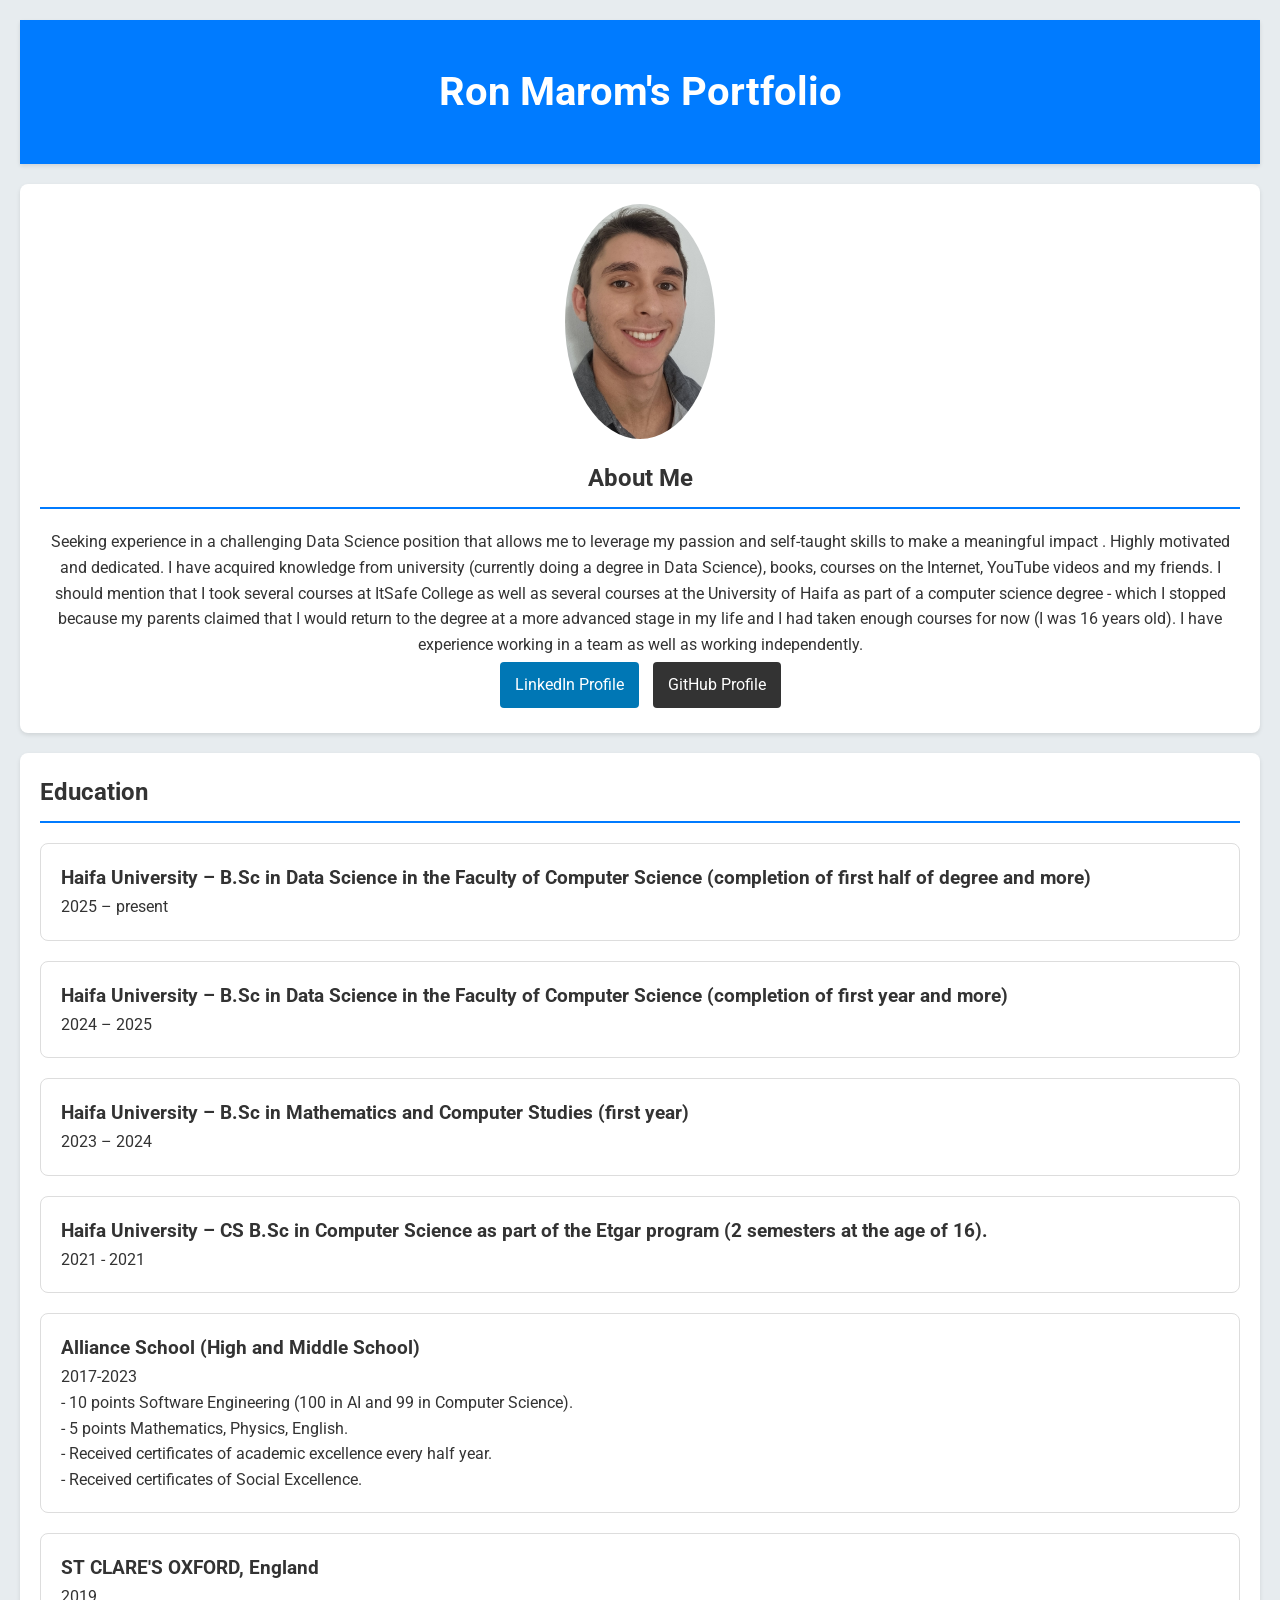
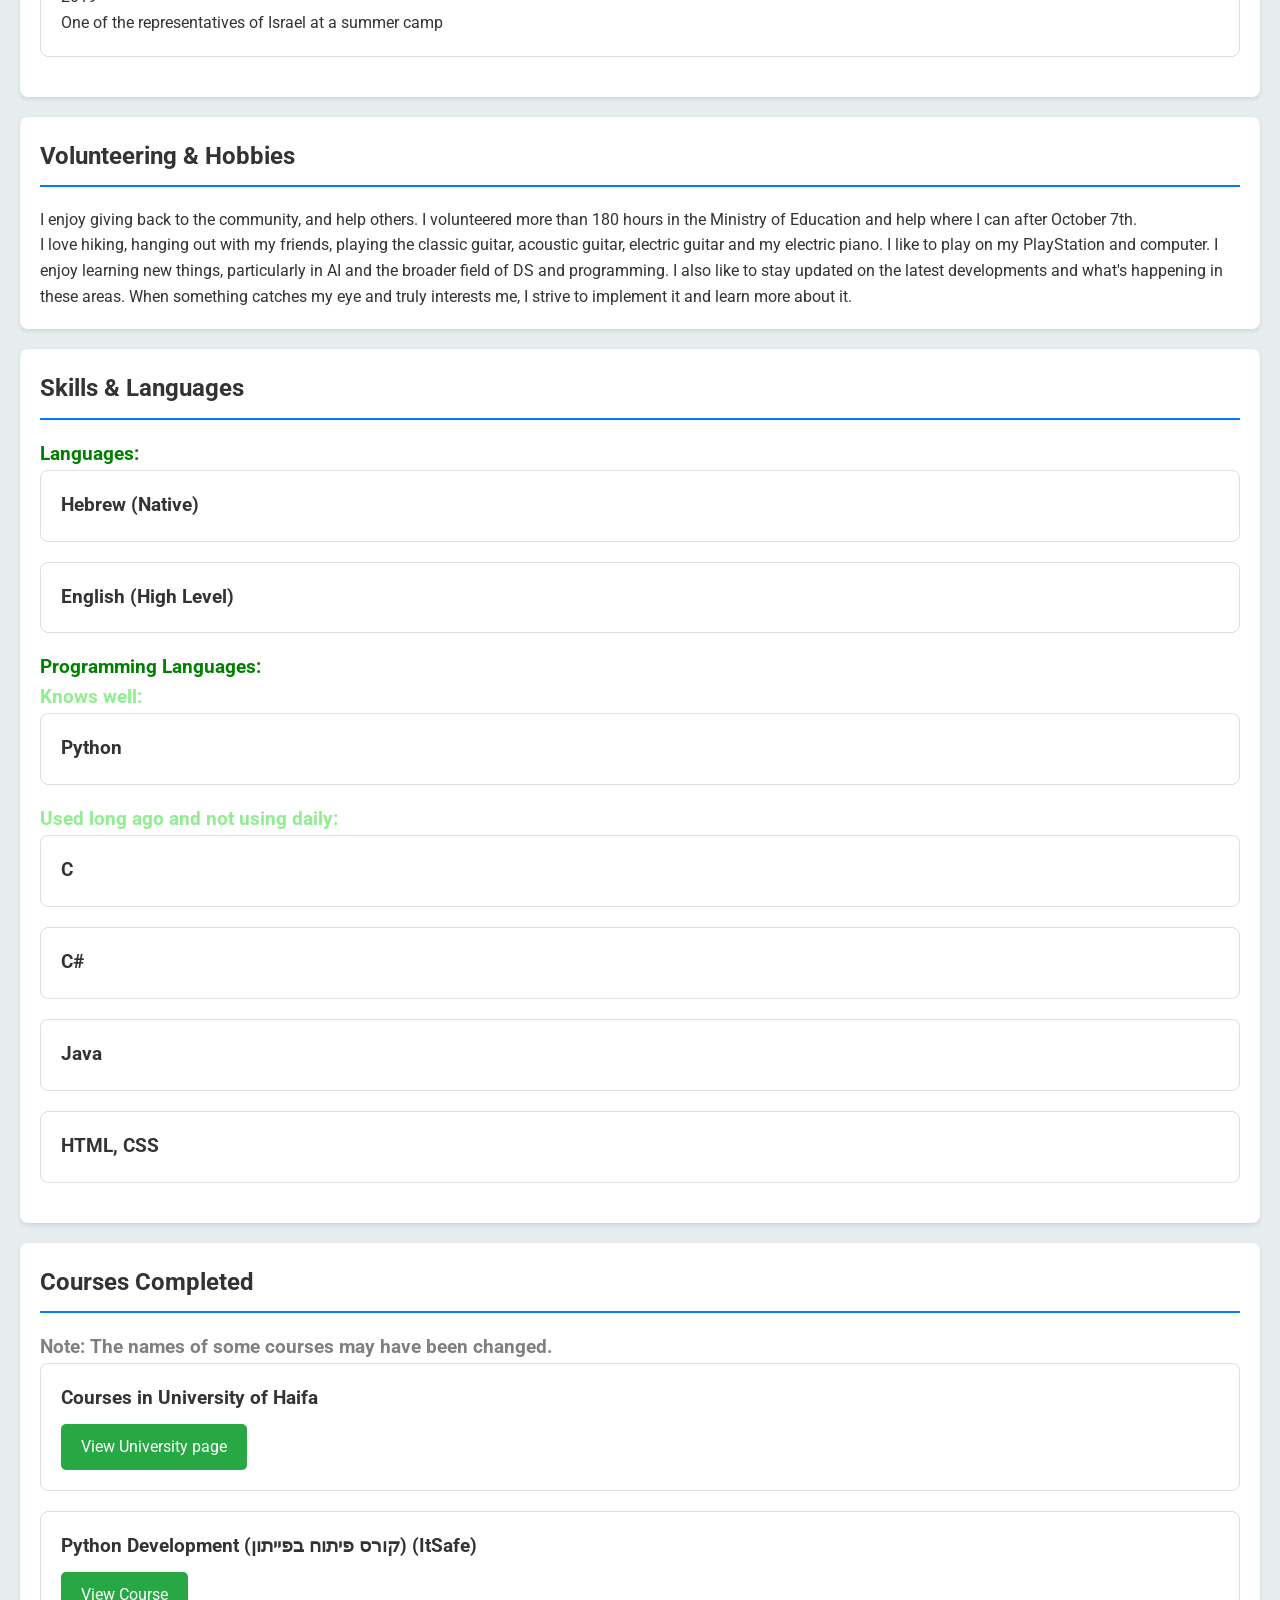
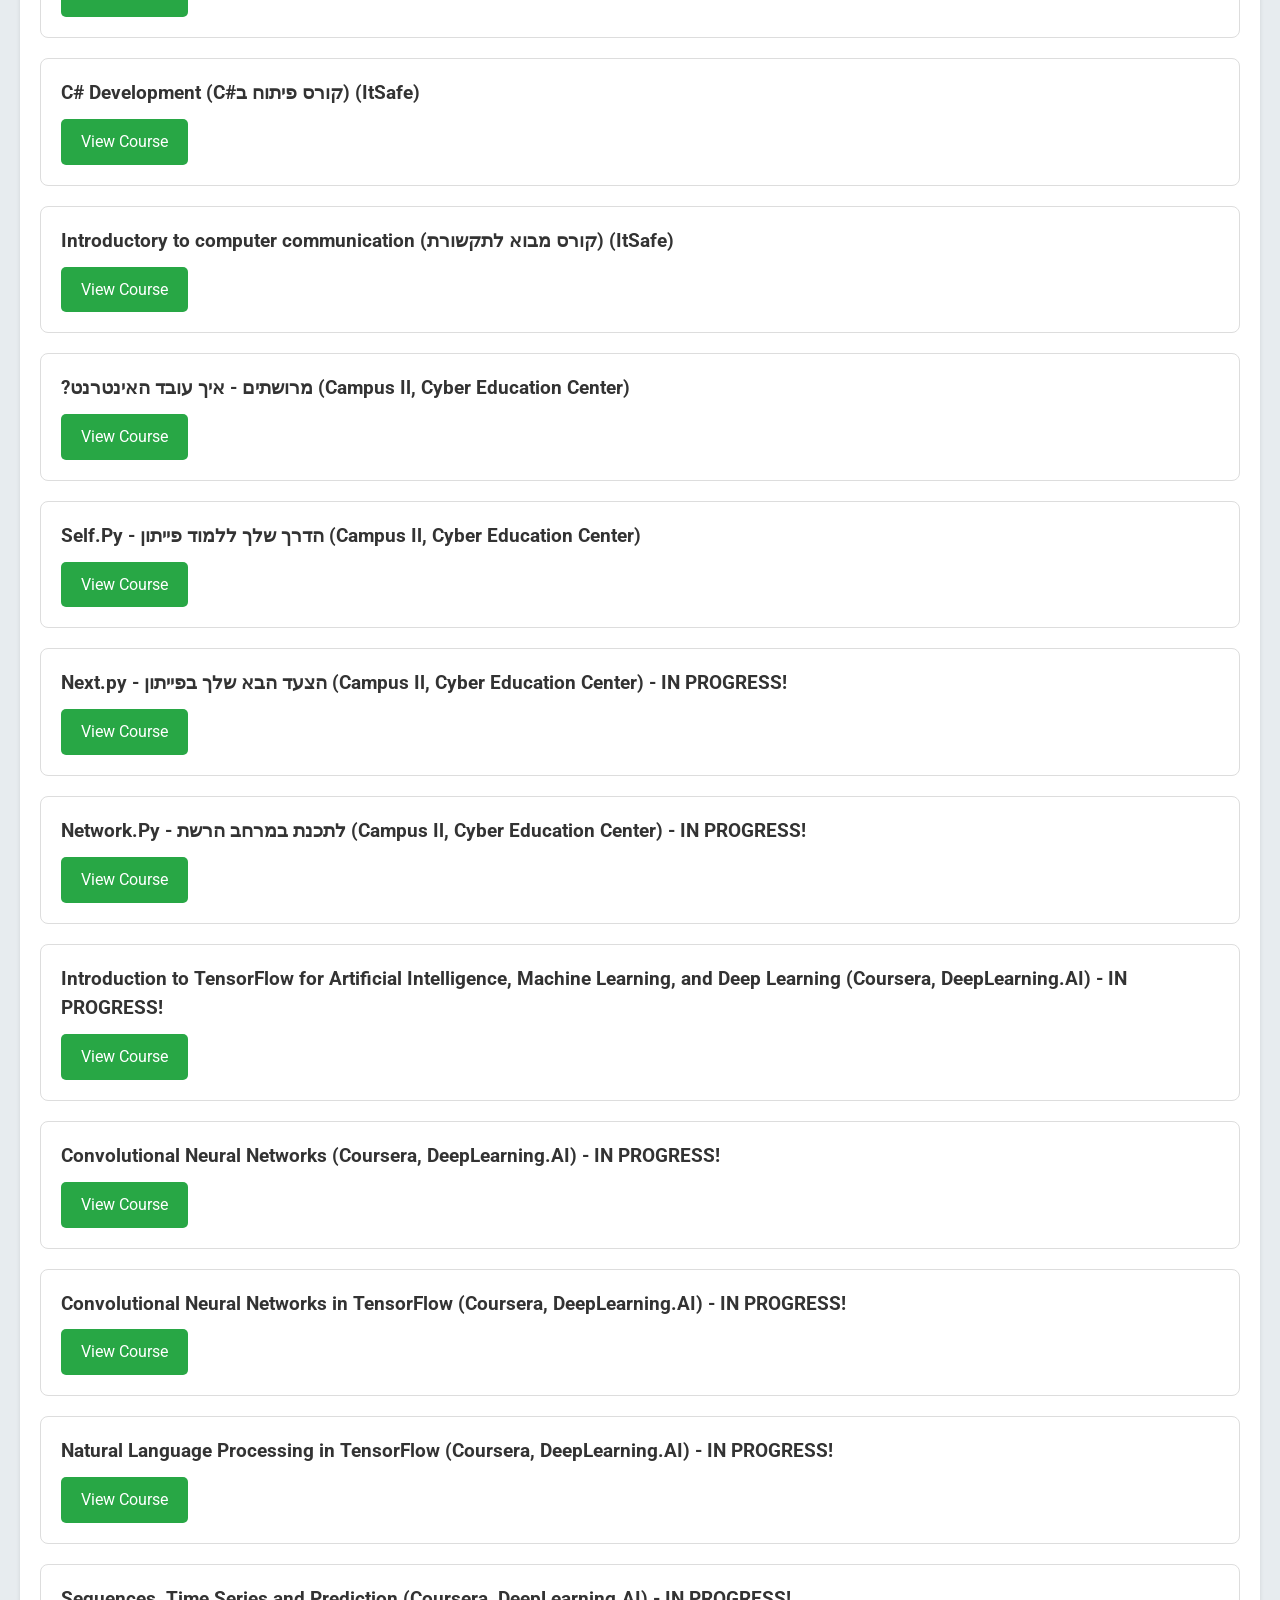
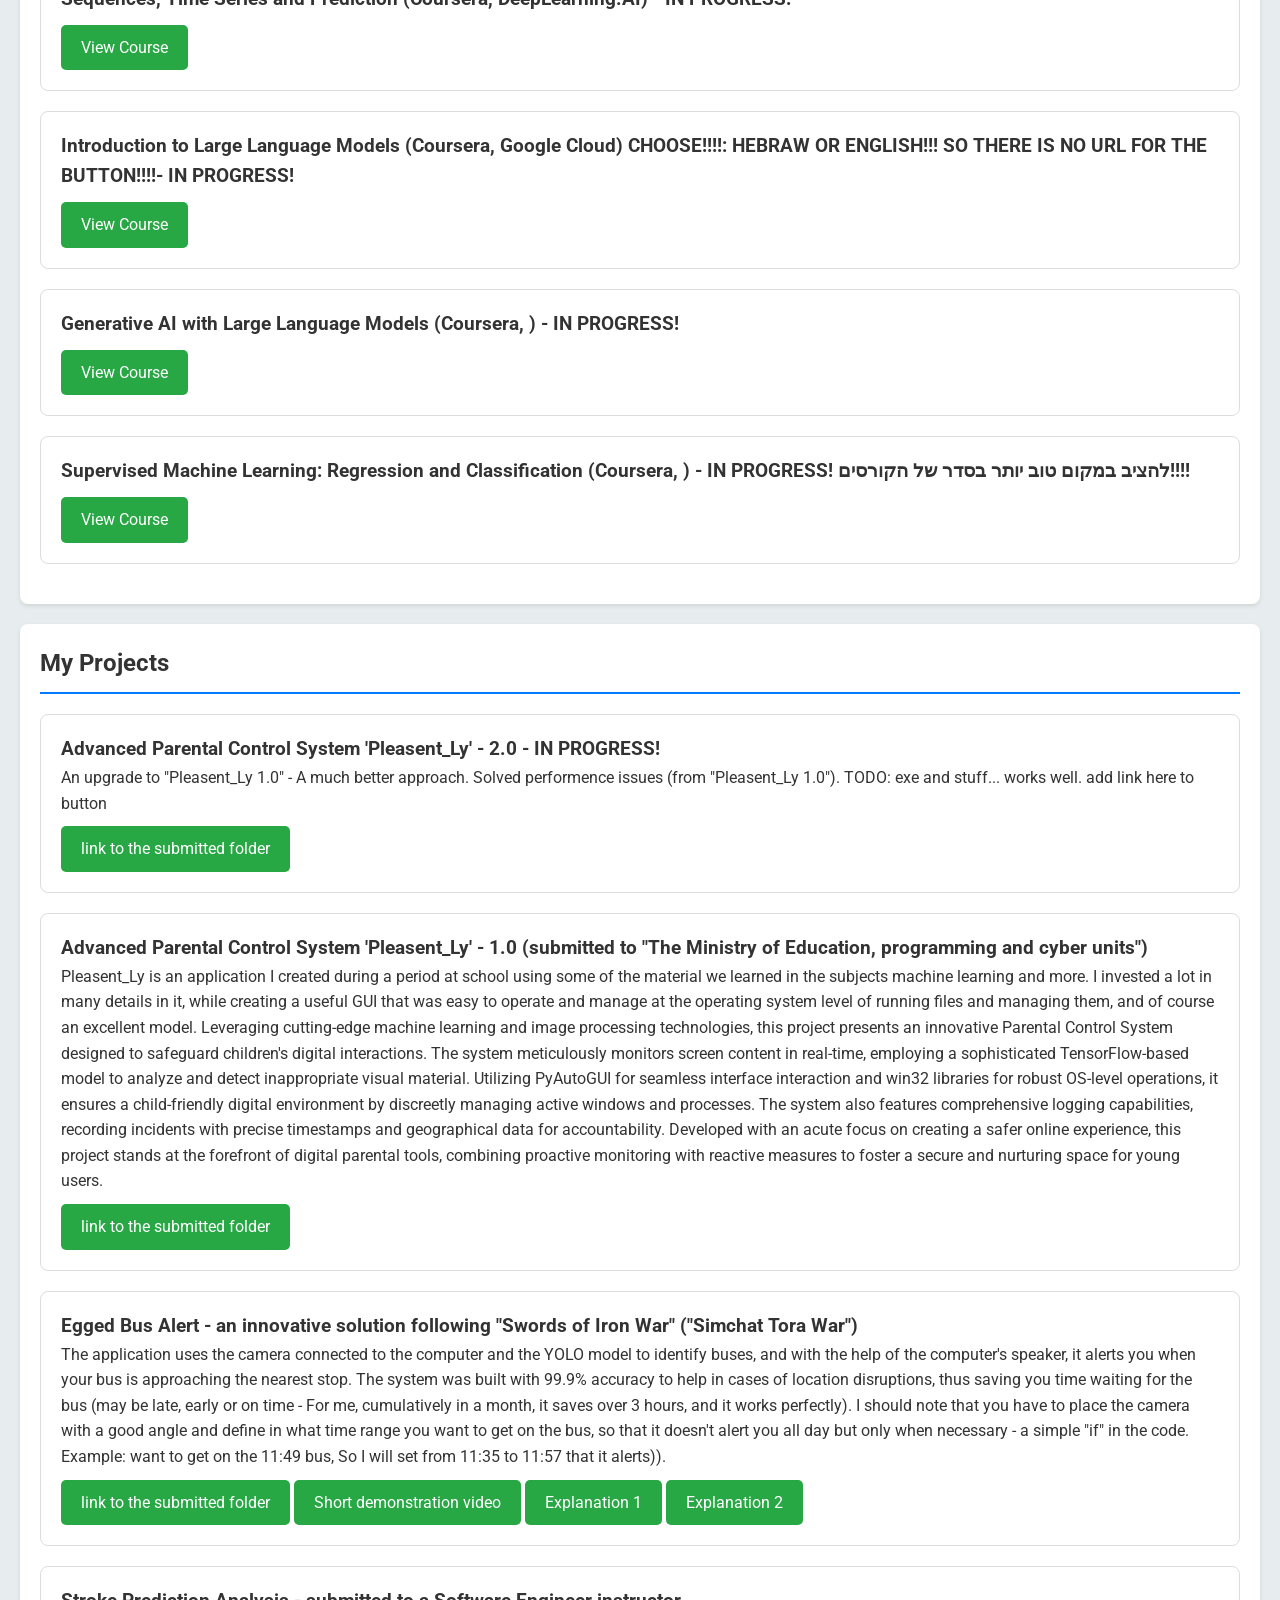
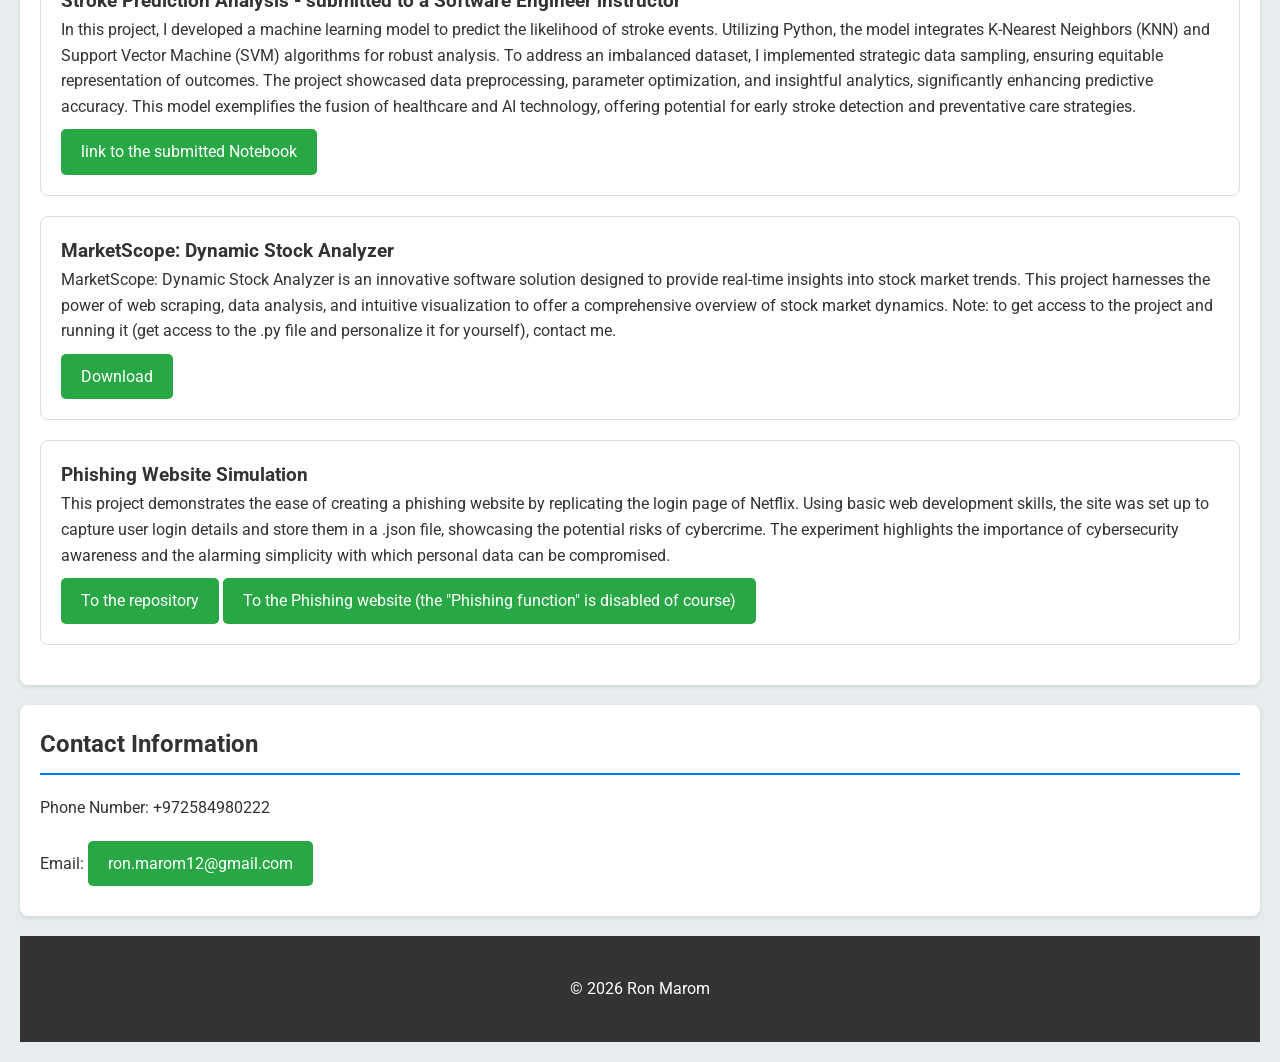
<file: index.html>
<!DOCTYPE html>
<html lang="en">
<head>
    <meta charset="UTF-8">
    <meta name="viewport" content="width=device-width, initial-scale=1.0">
    <title>Ron Marom's Portfolio</title>
    <link rel="stylesheet" href="style.css">
</head>
<body>
    <header>
        <h1>Ron Marom's Portfolio</h1>
    </header>

    <section id="about-me">
        <img src="/picture website ron marom.jpg" alt="Ron Marom" class="profile-pic">
        <div class="about-me-content">
            <h2>About Me</h2>
            <p>Seeking experience in a challenging Data Science position that allows me to leverage my passion and self-taught skills to make a meaningful impact . Highly motivated and dedicated. I have acquired knowledge from university (currently doing a degree in Data Science), books, courses on the Internet, YouTube videos and my friends. I should mention that I took several courses at ItSafe College as well as several courses at the University of Haifa as part of a computer science degree - which I stopped because my parents claimed that I would return to the degree at a more advanced stage in my life and I had taken enough courses for now (I was 16 years old). I have experience working in a team as well as working independently.</p>
            <a href="https://www.linkedin.com/in/ron-marom-87253628a/" target="_blank" class="linkedin-button">LinkedIn Profile</a>
            <a href="https://github.com/ron-marom12" target="_blank" class="github-button">GitHub Profile</a>
        </div>
    </section>


    <section id="education">
        <h2>Education</h2>
	<div class="education-class">
        <h3>Haifa University – B.Sc in Data Science in the Faculty of Computer Science (completion of first half of degree and more)</h3>
	<p>2025 – present</p>
        </div>
	<div class="education-class">
        <h3>Haifa University – B.Sc in Data Science in the Faculty of Computer Science (completion of first year and more)</h3>
	<p>2024 – 2025</p>
        </div>
	<div class="education-class">
        <h3>Haifa University – B.Sc in Mathematics and Computer Studies (first year)</h3>
	<p>2023 – 2024</p>
        </div>
	<div class="education-class">
        <h3>Haifa University – CS B.Sc in Computer Science as part of the Etgar program (2 semesters at the age of 16).</h3>
	<p>2021 - 2021</p>
        </div>
	<div class="education-class">
        <h3>Alliance School (High and Middle School)</h3>
	<p>2017-2023</p>
	<p>- 10 points Software Engineering (100 in AI and 99 in Computer Science).</p>
	<p>- 5 points Mathematics, Physics, English.</p>
	<p>- Received certificates of academic excellence every half year.</p>
	<p>- Received certificates of Social Excellence.</p>
        </div>
	<div class="education-class">
        <h3>ST CLARE'S OXFORD, England</h3>
	<p>
	   <p>2019</p>
	   <p>One of the representatives of Israel at a summer camp</p>
	</p>
        </div>
<!-- 	<div class="education-class">
        <h3>a new Educational institution</h3>
	<p></p>
        </div> -->
    </section>

	

    <section id="volunteering-hobbies">
        <h2>Volunteering & Hobbies</h2>
        <p>I enjoy giving back to the community, and help others. I volunteered more than 180 hours in the Ministry of Education and help where I can after October 7th.</p>
	<p></p>
	<p></p>
        <p>I love hiking, hanging out with my friends, playing the classic guitar, acoustic guitar, electric guitar and my electric piano. I like to play on my PlayStation and computer. I enjoy learning new things, particularly in AI and the broader field of DS and programming. I also like to stay updated on the latest developments and what's happening in these areas. When something catches my eye and truly interests me, I strive to implement it and learn more about it.</p>
    </section>


	
    <section id="skills-languages">
        <h2>Skills & Languages</h2>
	<h3 style="color:green;">Languages:</h3>
	<div class="skills-languages-class">
        <h3>Hebrew (Native)</h3>
        </div>
	<div class="skills-languages-class">
        <h3>English (High Level)</h3>
        </div>
        <h3  style="color:green;">Programming Languages:</h3>
	<h3 style="color:lightgreen;">Knows well:</h3>
	<div class="skills-languages-class">
        <h3>Python</h3>
        </div>
	<h3 style="color:lightgreen;">Used long ago and not using daily:</h3>
	<div class="skills-languages-class">
        <h3>C</h3>
        </div>
	<div class="skills-languages-class">
        <h3>C#</h3>
        </div>
	<div class="skills-languages-class">
        <h3>Java</h3>
        </div>
	<div class="skills-languages-class">
        <h3>HTML, CSS</h3>
        </div>
<!-- 	<div class="skills-languages-class">
        <h3>a new programming language</h3>
        </div> -->
    </section>

        
<!-- לזכור קורסים רומאן איטסייף, קורסרה, קמפוס איי אל, להוסיף איפשהו שאוהב לקרוא ספרים מעניינים כולל במחשבים... וגם לכתוב על שמנגן, מנסה להתמחות ולהתנסות כמה שיותר במאשין לרנינג, לומד ואוהב מתמטיקה שכמובן זה בא ביחד עם המאשין לרנינג, ועוד,12
<!-- לבדוק קורסים ודברים להוסיף מהקורות חיים ומהקובץ קורסים שעשיתי -->
    <section id="courses">
        <h2>Courses Completed</h2>
	<h3 style="color:grey;">Note: The names of some courses may have been changed.</h3>
	<div class="course">
	    <h3>Courses in University of Haifa</h3>
            <a href="https://www.haifa.ac.il/" target="_blank">View University page</a>
        </div>
        <div class="course">
            <h3>Python Development (קורס פיתוח בפייתון) (ItSafe)</h3>
            <a href="https://www.itsafe.co.il/courses" target="_blank">View Course</a>
        </div>
	<div class="course">
            <h3>C# Development (C#קורס פיתוח ב) (ItSafe)</h3>
            <a href="https://www.itsafe.co.il/courses" target="_blank">View Course</a>
        </div>
        <div class="course">
            <h3>Introductory to computer communication (קורס מבוא לתקשורת) (ItSafe)</h3>
            <a href="https://www.itsafe.co.il/courses" target="_blank">View Course</a>
        </div>
	<div class="course">
            <h3>?מרושתים - איך עובד האינטרנט (Campus Il, Cyber Education Center)</h3>
            <a href="https://campus.gov.il/course/cs-gov-cs-reshatot101" target="_blank">View Course</a>
        </div>
        <div class="course">
            <h3>Self.Py - הדרך שלך ללמוד פייתון (Campus Il, Cyber Education Center)</h3>
            <a href="https://campus.gov.il/course/cs-gov-pythonselfpy101-he" target="_blank">View Course</a>
        </div>
	<div class="course">
            <h3>Next.py - הצעד הבא שלך בפייתון (Campus Il, Cyber Education Center) - IN PROGRESS!</h3>
            <a href="https://campus.gov.il/course/cs-gov-cs-nextpy102" target="_blank">View Course</a>
        </div>
	<div class="course">
            <h3>Network.Py - לתכנת במרחב הרשת (Campus Il, Cyber Education Center) - IN PROGRESS!</h3>
            <a href="https://campus.gov.il/course/cs-gov-cs-networkpy103" target="_blank">View Course</a>
        </div>
	<div class="course">
            <h3>Introduction to TensorFlow for Artificial Intelligence, Machine Learning, and Deep Learning (Coursera, DeepLearning.AI) - IN PROGRESS!</h3>
            <a href="https://www.coursera.org/learn/introduction-tensorflow" target="_blank">View Course</a>
        </div>
	<div class="course">
            <h3>Convolutional Neural Networks (Coursera, DeepLearning.AI) - IN PROGRESS!</h3>
            <a href="https://www.coursera.org/learn/convolutional-neural-networks" target="_blank">View Course</a>
        </div>
	<div class="course">
            <h3>Convolutional Neural Networks in TensorFlow (Coursera, DeepLearning.AI) - IN PROGRESS!</h3>
            <a href="https://www.coursera.org/learn/convolutional-neural-networks-tensorflow" target="_blank">View Course</a>
        </div>
	<div class="course">
            <h3>Natural Language Processing in TensorFlow (Coursera, DeepLearning.AI) - IN PROGRESS!</h3>
            <a href="https://www.coursera.org/learn/natural-language-processing-tensorflow" target="_blank">View Course</a>
        </div>
	<div class="course">
            <h3>Sequences, Time Series and Prediction (Coursera, DeepLearning.AI) - IN PROGRESS!</h3>
            <a href="https://www.coursera.org/learn/tensorflow-sequences-time-series-and-prediction" target="_blank">View Course</a>
        </div>
	<div class="course">
            <h3>Introduction to Large Language Models (Coursera, Google Cloud) CHOOSE!!!!: HEBRAW OR ENGLISH!!! SO THERE IS NO URL FOR THE BUTTON!!!!- IN PROGRESS!</h3>
            <a href="course-url" target="_blank">View Course</a>
        </div>
	<div class="course">
            <h3>Generative AI with Large Language Models (Coursera, ) - IN PROGRESS!</h3>
            <a href="https://www.coursera.org/learn/generative-ai-with-llms?action=enroll#modules" target="_blank">View Course</a>
        </div>
	<div class="course">
            <h3>Supervised Machine Learning: Regression and Classification (Coursera, ) - IN PROGRESS! להציב במקום טוב יותר בסדר של הקורסים!!!!</h3>
            <a href="https://www.coursera.org/learn/machine-learning" target="_blank">View Course</a>
        </div>
<!-- 	<div class="course">
            <h3>Course Title</h3>
            <a href="course-url" target="_blank">View Course</a>
        </div> -->
    </section>

	
    <section id="projects">
        <h2>My Projects</h2>
	<div class="project">
	    <h3>Advanced Parental Control System 'Pleasent_Ly' - <b>2.0</b> - IN PROGRESS!</h3>
	    <p>An upgrade to "Pleasent_Ly 1.0" - A much better approach. Solved performence issues (from "Pleasent_Ly 1.0"). TODO: exe and stuff... works well. add link here to button</p>
	    <a href="">link to the submitted folder</a>
        </div>
        <div class="project">
            <h3>Advanced Parental Control System 'Pleasent_Ly' - <b>1.0</b> (submitted to "The Ministry of Education, programming and cyber units")</h3>
            <p>Pleasent_Ly is an application I created during a period at school using some of the material we learned in the subjects machine learning and more. I invested a lot in many details in it, while creating a useful GUI that was easy to operate and manage at the operating system level of running files and managing them, and of course an excellent model. Leveraging cutting-edge machine learning and image processing technologies, this project presents an innovative Parental Control System designed to safeguard children's digital interactions. The system meticulously monitors screen content in real-time, employing a sophisticated TensorFlow-based model to analyze and detect inappropriate visual material. Utilizing PyAutoGUI for seamless interface interaction and win32 libraries for robust OS-level operations, it ensures a child-friendly digital environment by discreetly managing active windows and processes. The system also features comprehensive logging capabilities, recording incidents with precise timestamps and geographical data for accountability. Developed with an acute focus on creating a safer online experience, this project stands at the forefront of digital parental tools, combining proactive monitoring with reactive measures to foster a secure and nurturing space for young users.</p>
            <a href="https://drive.google.com/drive/folders/1erbhEa-tln_pJ8G30lc0pmxCx2pd1mB_?usp=sharing">link to the submitted folder</a>
        </div>
	<div class="project">
	    <h3>Egged Bus Alert - an innovative solution following "Swords of Iron War" ("Simchat Tora War")</h3>
	    <p>The application uses the camera connected to the computer and the YOLO model to identify buses, and with the help of the computer's speaker, it alerts you when your bus is approaching the nearest stop. The system was built with 99.9% accuracy to help in cases of location disruptions, thus saving you time waiting for the bus (may be late, early or on time - For me, cumulatively in a month, it saves over 3 hours, and it works perfectly). I should note that you have to place the camera with a good angle and define in what time range you want to get on the bus, so that it doesn't alert you all day but only when necessary - a simple "if" in the code. Example: want to get on the 11:49 bus, So I will set from 11:35 to 11:57 that it alerts)).</p>
	    <a href="">link to the submitted folder</a>
	    <a href="Bus%20Arrival%20Detection%20System%20VIDEOS/Bus%20Arrival%20Detection%20System%20BUS_ARRIVAL.mp4" target="_blank">Short demonstration video</a>
	    <a href="Bus%20Arrival%20Detection%20System%20VIDEOS/Bus%20Arrival%20Detection%20System%20EXP%20video1.mp4" target="_blank">Explanation 1</a>
	    <a href="Bus%20Arrival%20Detection%20System%20VIDEOS/Bus%20Arrival%20Detection%20System%20EXP%20video2.mp4" target="_blank">Explanation 2</a>
        </div>
        <div class="project">
            <h3>Stroke Prediction Analysis - submitted to a Software Engineer instructor</h3>
            <p>In this project, I developed a machine learning model to predict the likelihood of stroke events. Utilizing Python, the model integrates K-Nearest Neighbors (KNN) and Support Vector Machine (SVM) algorithms for robust analysis. To address an imbalanced dataset, I implemented strategic data sampling, ensuring equitable representation of outcomes. The project showcased data preprocessing, parameter optimization, and insightful analytics, significantly enhancing predictive accuracy. This model exemplifies the fusion of healthcare and AI technology, offering potential for early stroke detection and preventative care strategies.</p>
            <a href="https://colab.research.google.com/drive/10Z0AX8seebVqzx-fBALNTyC-_MYOk-PQ?usp=sharing">link to the submitted Notebook</a>
        </div>
        <div class="project">
            <h3>MarketScope: Dynamic Stock Analyzer</h3>
            <p>MarketScope: Dynamic Stock Analyzer is an innovative software solution designed to provide real-time insights into stock market trends. This project harnesses the power of web scraping, data analysis, and intuitive visualization to offer a comprehensive overview of stock market dynamics. Note: to get access to the project and running it (get access to the .py file and personalize it for yourself), contact me.</p>
            <a href="https://github.com/ron-marom12/ron-marom12.github.io/blob/main/stock_analayze_USA.zip" download>Download</a>
        </div>
        <div class="project">
            <h3>Phishing Website Simulation</h3>
            <p>This project demonstrates the ease of creating a phishing website by replicating the login page of Netflix. Using basic web development skills, the site was set up to capture user login details and store them in a .json file, showcasing the potential risks of cybercrime. The experiment highlights the importance of cybersecurity awareness and the alarming simplicity with which personal data can be compromised.</p>
            <a href="https://github.com/ron-marom12/netflix">To the repository</a>
	    <a href="https://ron-marom12.github.io/netflix">To the Phishing website (the "Phishing function" is disabled of course)</a>
        </div>
<!--         <div class="project">
            <h3>Project Title</h3>
            <p>Project description...</p>
            <a href="path/to/project/file.zip" download>Download</a>
        </div> -->
    </section>
	
    <section id="contact-info">
        <h2>Contact Information</h2>
        <p>Phone Number: +972584980222</p>
        <p>Email: <a href="mailto:ron.marom12@gmail.com">ron.marom12@gmail.com</a></p>
    </section>

    <footer>
        <p>&copy; 2026 Ron Marom</p>
    </footer>
</body>
</html>
</file>
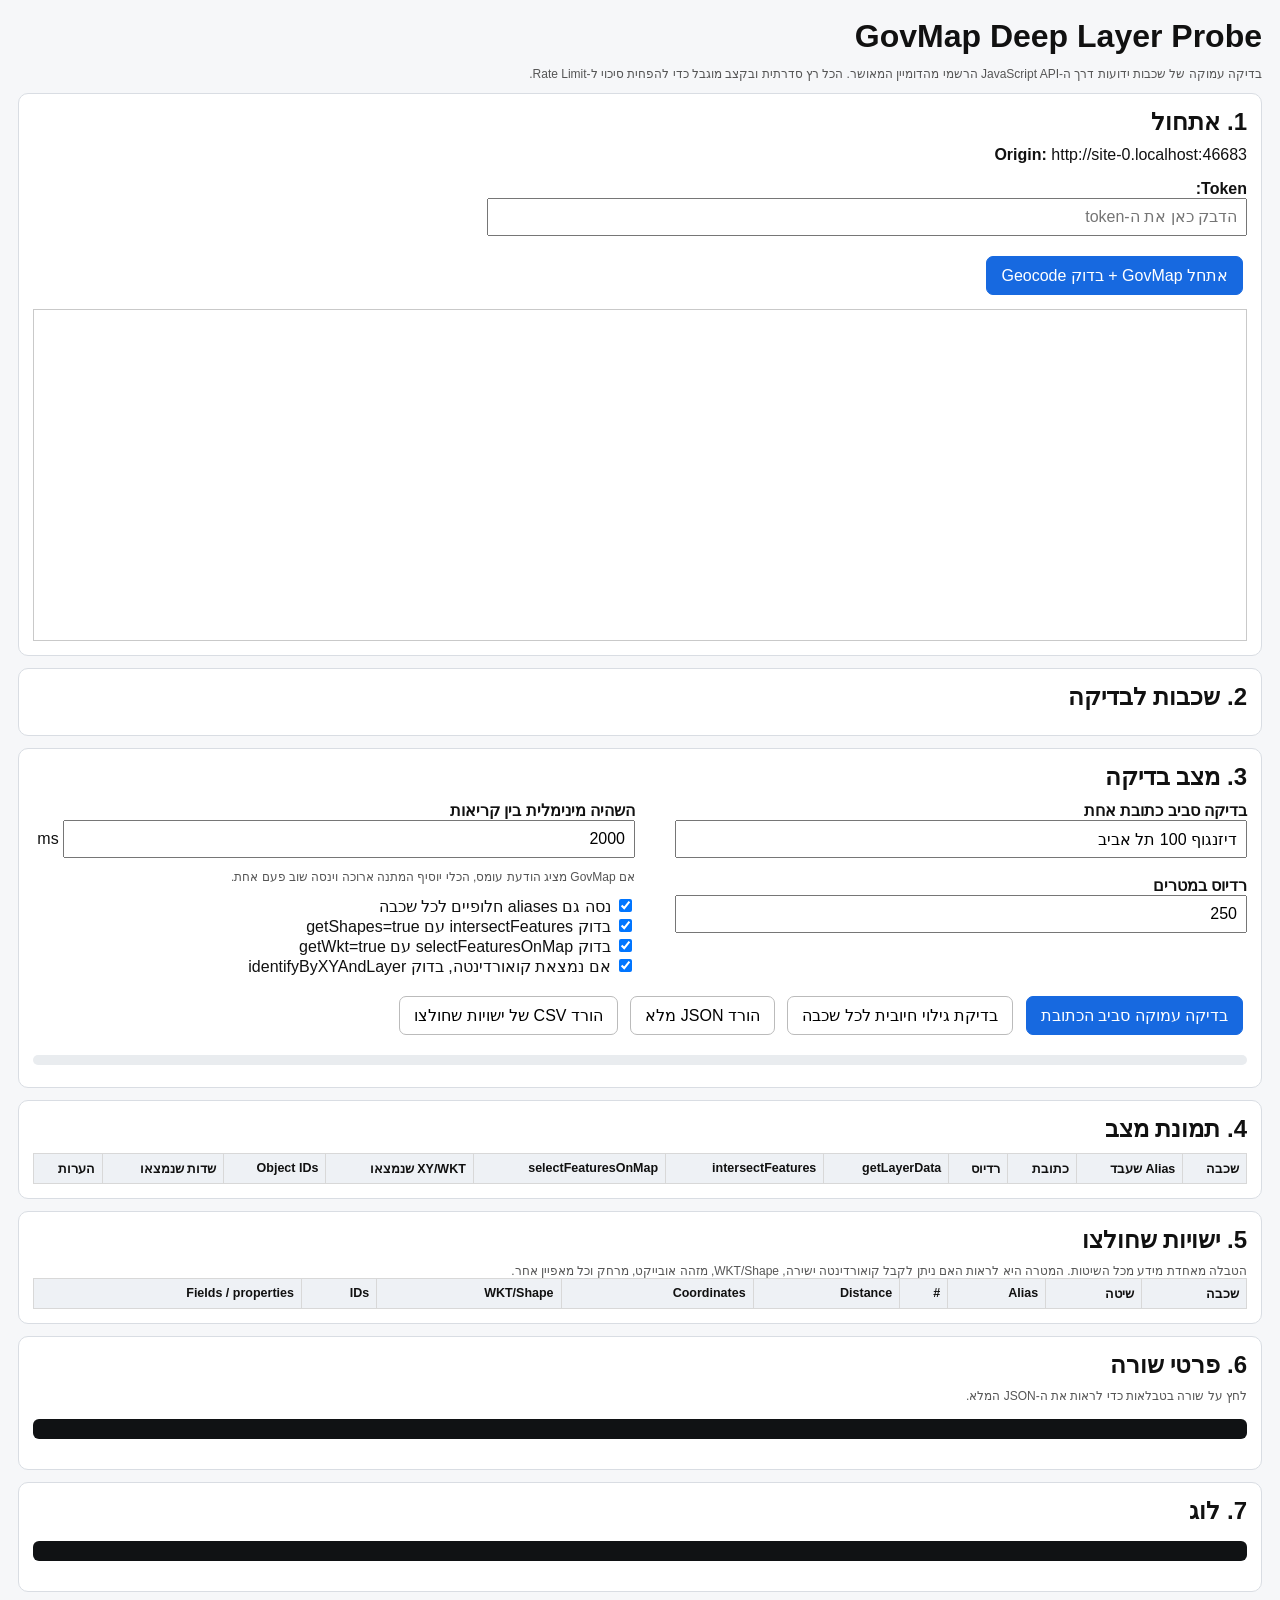
<file: govmap-deep-layer-probe.html>
<!doctype html>
<html lang="he" dir="rtl">
<head>
<meta charset="utf-8">
<meta name="viewport" content="width=device-width, initial-scale=1">
<title>GovMap Deep Layer Probe</title>
<script src="https://code.jquery.com/jquery-3.7.1.min.js"></script>
<script src="https://www.govmap.gov.il/govmap/api/govmap.api.js"></script>
<style>
body{font-family:Arial,sans-serif;margin:18px;background:#f6f7f9;color:#111}
h1,h2,h3{margin:0 0 10px}
.card{background:#fff;border:1px solid #d9dde3;border-radius:10px;padding:14px;margin:12px 0}
.grid{display:grid;grid-template-columns:repeat(auto-fit,minmax(260px,1fr));gap:10px}
input,textarea,select,button{font:inherit}
input[type=text],input[type=password],input[type=number],select{padding:8px;width:min(760px,95%);box-sizing:border-box}
textarea{width:min(1000px,96%);height:90px;padding:8px;box-sizing:border-box}
button{padding:9px 14px;margin:4px;cursor:pointer;border:1px solid #bbb;border-radius:7px;background:#fff}
button.primary{background:#1769e0;color:#fff;border-color:#1769e0}
button:disabled{opacity:.5;cursor:not-allowed}
table{border-collapse:collapse;width:100%;font-size:12.5px;background:#fff}
th,td{border:1px solid #d8d8d8;padding:7px;vertical-align:top;text-align:right}
th{background:#eef1f5;position:sticky;top:0;z-index:1}
.ok{color:#087a28;font-weight:bold}.bad{color:#b00020;font-weight:bold}.warn{color:#9a6500;font-weight:bold}
.mono{font-family:Consolas,monospace;direction:ltr;text-align:left;white-space:pre-wrap;word-break:break-word}
.small{font-size:12px;color:#555}
#map{height:330px;border:1px solid #c9c9c9;margin-top:10px}
#log,#raw{max-height:420px;overflow:auto;background:#101214;color:#eee;padding:10px;border-radius:6px}
.layer{border:1px solid #ddd;border-radius:8px;padding:9px;background:#fafafa}
.badge{display:inline-block;border-radius:12px;padding:2px 7px;background:#eee;margin:2px;font-size:11px}
.progress{height:10px;background:#e9ecef;border-radius:7px;overflow:hidden;margin:8px 0}
.progress>div{height:100%;background:#1769e0;width:0%}
details{margin:8px 0}
summary{cursor:pointer;font-weight:bold}
</style>
</head>
<body>

<h1>GovMap Deep Layer Probe</h1>
<p class="small">בדיקה עמוקה של שכבות ידועות דרך ה-JavaScript API הרשמי מהדומיין המאושר. הכל רץ סדרתית ובקצב מוגבל כדי להפחית סיכוי ל-Rate Limit.</p>

<div class="card">
  <h2>1. אתחול</h2>
  <div><b>Origin:</b> <span id="origin"></span></div>
  <p><b>Token:</b><br><input id="token" type="password" autocomplete="off" placeholder="הדבק כאן את ה-token"></p>
  <button class="primary" onclick="initGovMap()">אתחל GovMap + בדוק Geocode</button>
  <span id="initStatus"></span>
  <div id="map"></div>
</div>

<div class="card">
  <h2>2. שכבות לבדיקה</h2>
  <div id="layerBoxes" class="grid"></div>
</div>

<div class="card">
  <h2>3. מצב בדיקה</h2>
  <div class="grid">
    <div>
      <b>בדיקה סביב כתובת אחת</b><br>
      <input id="address" type="text" value="דיזנגוף 100 תל אביב">
      <br><br>
      <b>רדיוס במטרים</b><br>
      <input id="radius" type="number" min="10" max="3000" value="250">
    </div>
    <div>
      <b>השהיה מינימלית בין קריאות</b><br>
      <input id="delayMs" type="number" min="500" max="10000" value="2000"> ms
      <p class="small">אם GovMap מציג הודעת עומס, הכלי יוסיף המתנה ארוכה וינסה שוב פעם אחת.</p>
      <label><input id="tryAllAliases" type="checkbox" checked> נסה גם aliases חלופיים לכל שכבה</label><br>
      <label><input id="doIntersect" type="checkbox" checked> בדוק intersectFeatures עם getShapes=true</label><br>
      <label><input id="doSelect" type="checkbox" checked> בדוק selectFeaturesOnMap עם getWkt=true</label><br>
      <label><input id="doIdentify" type="checkbox" checked> אם נמצאת קואורדינטה, בדוק identifyByXYAndLayer</label>
    </div>
  </div>

  <p>
    <button class="primary" onclick="runPointDeepTest()">בדיקה עמוקה סביב הכתובת</button>
    <button onclick="runRecommendedDiscovery()">בדיקת גילוי חיובית לכל שכבה</button>
    <button onclick="downloadJson()">הורד JSON מלא</button>
    <button onclick="downloadCsv()">הורד CSV של ישויות שחולצו</button>
  </p>

  <div class="progress"><div id="progressBar"></div></div>
  <span id="runStatus"></span>
</div>

<div class="card">
  <h2>4. תמונת מצב</h2>
  <div style="overflow:auto;max-height:650px">
    <table>
      <thead>
        <tr>
          <th>שכבה</th>
          <th>Alias שעבד</th>
          <th>כתובת</th>
          <th>רדיוס</th>
          <th>getLayerData</th>
          <th>intersectFeatures</th>
          <th>selectFeaturesOnMap</th>
          <th>XY/WKT שנמצאו</th>
          <th>Object IDs</th>
          <th>שדות שנמצאו</th>
          <th>הערות</th>
        </tr>
      </thead>
      <tbody id="summary"></tbody>
    </table>
  </div>
</div>

<div class="card">
  <h2>5. ישויות שחולצו</h2>
  <div class="small">הטבלה מאחדת מידע מכל השיטות. המטרה היא לראות האם ניתן לקבל קואורדינטה ישירה, WKT/Shape, מזהה אובייקט, מרחק וכל מאפיין אחר.</div>
  <div style="overflow:auto;max-height:750px">
    <table>
      <thead>
        <tr>
          <th>שכבה</th>
          <th>שיטה</th>
          <th>Alias</th>
          <th>#</th>
          <th>Distance</th>
          <th>Coordinates</th>
          <th>WKT/Shape</th>
          <th>IDs</th>
          <th>Fields / properties</th>
        </tr>
      </thead>
      <tbody id="entities"></tbody>
    </table>
  </div>
</div>

<div class="card">
  <h2>6. פרטי שורה</h2>
  <div class="small">לחץ על שורה בטבלאות כדי לראות את ה-JSON המלא.</div>
  <pre id="raw" class="mono"></pre>
</div>

<div class="card">
  <h2>7. לוג</h2>
  <pre id="log" class="mono"></pre>
</div>

<script>
document.getElementById("origin").textContent = window.location.origin;

const LAYERS = [
  {
    key:"bus",
    label:"תחנות אוטובוס",
    aliases:["bus_stops","20","layer_20"],
    numericId:"20",
    recommendedAddress:"דיזנגוף 100 תל אביב",
    recommendedRadius:250
  },
  {
    key:"shelters",
    label:"מקלטים / מרחבים מוגנים",
    aliases:["BOMBSHELTERS","228056","layer_228056"],
    numericId:"228056",
    recommendedAddress:"דיזנגוף 100 תל אביב",
    recommendedRadius:250
  },
  {
    key:"defi",
    label:"דפיברילטורים",
    aliases:["224727","layer_224727","DEFI"],
    numericId:"224727",
    recommendedAddress:"איכילוב תל אביב",
    recommendedRadius:1500
  },
  {
    key:"gas",
    label:"תחנות דלק",
    aliases:["GASSTATIONS","228306","layer_228306","gasstations"],
    numericId:"228306",
    recommendedAddress:"דיזנגוף 100 תל אביב",
    recommendedRadius:1000
  },
  {
    key:"restaurants",
    label:"מסעדות",
    aliases:["restaurants","388","layer_388"],
    numericId:"388",
    recommendedAddress:"דיזנגוף 100 תל אביב",
    recommendedRadius:250
  },
  {
    key:"orange",
    label:"פחים כתומים",
    aliases:["200718","layer_200718","orange_trash","ORANGE_TRASH"],
    numericId:"200718",
    recommendedAddress:"קדימה צורן",
    recommendedRadius:2500
  }
];

let REPORT = {
  startedAt:null,
  origin:window.location.origin,
  sdkFunctions:{},
  init:null,
  tests:[],
  entities:[]
};

const INTERESTING_FUNCS = [
  "createMap","geocode","getLayerData","intersectFeatures",
  "selectFeaturesOnMap","identifyByXYAndLayer","identifyByXY",
  "getLayerEntities","setVisibleLayers","zoomToXY","searchInLayer",
  "filterLayers","getMapUrl"
];

for(const f of INTERESTING_FUNCS){
  REPORT.sdkFunctions[f] = typeof govmap?.[f];
}

function layerBox(layer){
  return `
  <div class="layer">
    <label><input type="checkbox" class="layerCheck" value="${layer.key}" checked> <b>${layer.label}</b></label>
    <div class="small">Layer ID: <span class="mono">${layer.numericId}</span></div>
    <div class="small">Aliases: ${layer.aliases.map(a=>`<span class="badge mono">${a}</span>`).join("")}</div>
    <button onclick="visualizeLayer('${layer.key}')">הצג שכבה במפה</button>
  </div>`;
}
document.getElementById("layerBoxes").innerHTML = LAYERS.map(layerBox).join("");

function esc(s){
  return String(s??"").replace(/[&<>"']/g,c=>({"&":"&amp;","<":"&lt;",">":"&gt;",'"':"&quot;","'":"&#39;"}[c]));
}
function sleep(ms){return new Promise(r=>setTimeout(r,ms));}
function now(){return new Date().toISOString();}
function log(msg){
  const e=document.getElementById("log");
  e.textContent += `[${new Date().toLocaleTimeString()}] ${msg}\n`;
  e.scrollTop=e.scrollHeight;
}

function promiseTimeout(p, ms, label){
  return Promise.race([
    p,
    new Promise((_,reject)=>setTimeout(()=>reject(new Error(`Timeout after ${ms}ms: ${label}`)),ms))
  ]);
}

let lastCallAt=0;
async function pace(extra=0){
  const minDelay=Math.max(500,Number(document.getElementById("delayMs").value)||2000);
  const wait=Math.max(0,(lastCallAt+minDelay+extra)-Date.now());
  if(wait>0) await sleep(wait);
  lastCallAt=Date.now();
}

function isThrottleError(e){
  const s=String(e||"").toLowerCase();
  return s.includes("429") || s.includes("too many") || s.includes("rate") ||
         s.includes("יותר מדי") || s.includes("המתן") || s.includes("עומס");
}

async function safeSdkCall(label, fn, retry=true){
  await pace();
  const t0=performance.now();
  try{
    const result=await promiseTimeout(Promise.resolve().then(fn),30000,label);
    const ms=Math.round(performance.now()-t0);
    log(`${label}: OK (${ms} ms)`);
    return {ok:true,ms,result};
  }catch(e){
    const ms=Math.round(performance.now()-t0);
    log(`${label}: FAILED (${ms} ms): ${e}`);
    if(retry && isThrottleError(e)){
      log(`${label}: suspected rate limit, waiting 12 seconds before one retry`);
      await sleep(12000);
      return safeSdkCall(label+" [retry]",fn,false);
    }
    return {ok:false,ms,error:String(e)};
  }
}

async function initGovMap(){
  const token=document.getElementById("token").value.trim();
  if(!token){alert("הדבק token קודם");return;}
  const s=document.getElementById("initStatus");
  s.textContent="בודק...";
  REPORT.startedAt=now();
  try{
    await govmap.createMap("map",{token,showXY:true,identifyOnClick:true,isEmbeddedToggle:false});
    const g=await safeSdkCall("geocode init",()=>govmap.geocode({keyword:"דיזנגוף 100 תל אביב"},govmap.geocodeType.FullResult));
    REPORT.init={ok:g.ok,geocode:g};
    s.innerHTML=g.ok?'<span class="ok">SUCCESS</span>':'<span class="bad">GEOCODE FAILED</span>';
  }catch(e){
    REPORT.init={ok:false,error:String(e)};
    s.innerHTML='<span class="bad">INIT FAILED</span>';
  }
}

async function geocodeAddress(address){
  const r=await safeSdkCall(`geocode ${address}`,()=>govmap.geocode({keyword:address},govmap.geocodeType.FullResult));
  if(!r.ok) return {ok:false,error:r.error,raw:r};
  const first=r.result?.data?.[0];
  if(!first) return {ok:false,error:"No geocode result",raw:r.result};
  return {ok:true,x:Number(first.X),y:Number(first.Y),label:first.ResultLable,raw:r.result};
}

function selectedLayers(){
  const keys=[...document.querySelectorAll(".layerCheck:checked")].map(x=>x.value);
  return LAYERS.filter(l=>keys.includes(l.key));
}

function selectedAliases(layer){
  return document.getElementById("tryAllAliases").checked ? layer.aliases : [layer.aliases[0]];
}

function recursiveFind(obj, predicate, path="$", out=[]){
  if(obj===null || obj===undefined) return out;
  if(typeof obj!=="object") return out;
  if(Array.isArray(obj)){
    obj.forEach((v,i)=>recursiveFind(v,predicate,`${path}[${i}]`,out));
    return out;
  }
  for(const [k,v] of Object.entries(obj)){
    const p=`${path}.${k}`;
    try{ if(predicate(k,v,p,obj)) out.push({path:p,key:k,value:v,parent:obj}); }catch{}
    if(v && typeof v==="object") recursiveFind(v,predicate,p,out);
  }
  return out;
}

function parseWktPoint(s){
  if(typeof s!=="string") return null;
  const m=s.match(/POINT\s*\(\s*(-?\d+(?:\.\d+)?)\s+(-?\d+(?:\.\d+)?)\s*\)/i);
  return m?{x:Number(m[1]),y:Number(m[2]),raw:s}:null;
}

function collectWkts(obj){
  const vals=[];
  recursiveFind(obj,(k,v)=>{
    if(typeof v==="string" && /(POINT|LINESTRING|POLYGON|MULTI)/i.test(v)){
      vals.push(v);
    }
    return false;
  });
  return [...new Set(vals)];
}

function collectIds(obj){
  const vals=[];
  recursiveFind(obj,(k,v)=>{
    if(/(^|_)(objectid|object_id|oid|id|entityid|entity_id)$/i.test(k) && (typeof v==="string"||typeof v==="number")){
      vals.push(`${k}=${v}`);
    }
    return false;
  });
  return [...new Set(vals)];
}

function collectCoordinateEvidence(obj){
  const found=[];
  const all=recursiveFind(obj,()=>true);
  for(const x of all){
    const k=x.key.toLowerCase();
    const v=x.value;
    if(typeof v==="number" || (typeof v==="string" && /^-?\d+(\.\d+)?$/.test(v))){
      const n=Number(v);
      if(["x","y","lon","lng","longitude","lat","latitude","centroidx","centroidy"].includes(k)){
        found.push(`${x.path}=${n}`);
      }
    }
    if(typeof v==="string"){
      const p=parseWktPoint(v);
      if(p) found.push(`${x.path}=POINT(${p.x} ${p.y})`);
    }
  }
  return [...new Set(found)];
}

function flattenFields(item){
  const out={};
  if(!item || typeof item!=="object") return out;
  if(Array.isArray(item.Fields)){
    for(const f of item.Fields){
      const name=f?.FieldName ?? f?.Name ?? f?.fieldName ?? f?.Key ?? "?";
      const val=f?.Value ?? f?.FieldValue ?? f?.value ?? "";
      out[String(name)]=val;
    }
  }
  for(const [k,v] of Object.entries(item)){
    if(k==="Fields") continue;
    if(v===null || ["string","number","boolean"].includes(typeof v)) out[k]=v;
  }
  return out;
}

function responseCount(resp){
  if(Array.isArray(resp?.data)) return resp.data.length;
  if(Array.isArray(resp)) return resp.length;
  const arrays=recursiveFind(resp,(k,v)=>Array.isArray(v));
  let best=0;
  for(const a of arrays) best=Math.max(best,a.value.length);
  return best;
}

function extractEntitiesFromResponse(layer, method, alias, resp){
  const rows=[];
  const candidates=[];
  if(Array.isArray(resp?.data)) resp.data.forEach((x,i)=>candidates.push({item:x,index:i}));
  else if(Array.isArray(resp)) resp.forEach((x,i)=>candidates.push({item:x,index:i}));
  else{
    const arrays=recursiveFind(resp,(k,v)=>Array.isArray(v) && v.length>0 && v.every(x=>x && typeof x==="object"));
    const seen=new Set();
    for(const a of arrays){
      a.value.forEach((x,i)=>{
        const key=a.path+"#"+i;
        if(!seen.has(key)){seen.add(key);candidates.push({item:x,index:i,path:a.path});}
      });
    }
  }

  for(const c of candidates.slice(0,250)){
    const item=c.item;
    const fields=flattenFields(item);
    const wkts=collectWkts(item);
    const coords=collectCoordinateEvidence(item);
    const ids=collectIds(item);
    const distance=item?.distance ?? item?.Distance ?? fields.distance ?? fields.Distance ?? null;
    rows.push({
      layerKey:layer.key,
      layerLabel:layer.label,
      method,alias,
      index:c.index,
      path:c.path||"$.data",
      distance,
      wkts,coords,ids,fields,
      raw:item
    });
  }
  return rows;
}

async function getLayerDataProbe(layer, alias, geo, radius){
  const call=await safeSdkCall(
    `${layer.label} getLayerData alias=${alias}`,
    ()=>govmap.getLayerData({LayerName:alias,Point:{x:geo.x,y:geo.y},Radius:radius})
  );
  if(!call.ok) return {method:"getLayerData",alias,ok:false,error:call.error,ms:call.ms,entities:[]};
  const resp=call.result;
  return {
    method:"getLayerData",alias,ok:true,ms:call.ms,
    status:resp?.status,errorCode:resp?.errorCode,message:resp?.message,
    count:responseCount(resp),
    coords:collectCoordinateEvidence(resp),
    wkts:collectWkts(resp),
    ids:collectIds(resp),
    entities:extractEntitiesFromResponse(layer,"getLayerData",alias,resp),
    raw:resp
  };
}

async function intersectProbe(layer, alias, geo, radius){
  if(typeof govmap.intersectFeatures!=="function") return {method:"intersectFeatures",alias,ok:false,error:"Function unavailable",entities:[]};

  const variants=[
    {fields:["OBJECTID"],label:"OBJECTID"},
    {fields:[],label:"empty-fields"}
  ];

  for(const v of variants){
    const params={
      geometry:`POINT(${geo.x} ${geo.y})`,
      layerName:alias,
      fields:v.fields,
      radius:radius,
      useCurrentFilter:false,
      getShapes:true
    };
    const call=await safeSdkCall(
      `${layer.label} intersectFeatures alias=${alias} fields=${v.label}`,
      ()=>govmap.intersectFeatures(params)
    );
    if(call.ok){
      const resp=call.result;
      const count=responseCount(resp);
      const wkts=collectWkts(resp);
      const coords=collectCoordinateEvidence(resp);
      const entities=extractEntitiesFromResponse(layer,"intersectFeatures",alias,resp);
      if(count>0 || wkts.length>0 || coords.length>0){
        return {method:"intersectFeatures",alias,ok:true,variant:v.label,ms:call.ms,count,wkts,coords,ids:collectIds(resp),entities,raw:resp};
      }
      if(v===variants[variants.length-1]){
        return {method:"intersectFeatures",alias,ok:true,variant:v.label,ms:call.ms,count,wkts,coords,ids:collectIds(resp),entities,raw:resp};
      }
    } else if(v===variants[variants.length-1]){
      return {method:"intersectFeatures",alias,ok:false,error:call.error,ms:call.ms,entities:[]};
    }
  }
}

async function selectFeaturesProbe(layer, alias, geo, radius){
  if(typeof govmap.selectFeaturesOnMap!=="function") return {method:"selectFeaturesOnMap",alias,ok:false,error:"Function unavailable",entities:[]};

  const variants=[
    {
      label:"no-returnFields",
      params:{
        continous:false,filterLayer:false,isZoomToExtent:false,
        layers:[alias],selectOnMap:false,getWkt:true,
        wkt:`POINT(${geo.x} ${geo.y})`,radius
      }
    },
    {
      label:"generic-fields",
      params:{
        continous:false,filterLayer:false,isZoomToExtent:false,
        layers:[alias],selectOnMap:false,getWkt:true,
        wkt:`POINT(${geo.x} ${geo.y})`,radius,
        returnFields:{
          [alias]:["OBJECTID","objectid","x","y","value0","value1","value2","value3","value4","value5","value6","value7","value8","value9"]
        }
      }
    }
  ];

  for(const v of variants){
    const call=await safeSdkCall(
      `${layer.label} selectFeaturesOnMap alias=${alias} ${v.label}`,
      ()=>govmap.selectFeaturesOnMap(v.params)
    );
    if(call.ok){
      const resp=call.result;
      const count=responseCount(resp);
      const wkts=collectWkts(resp);
      const coords=collectCoordinateEvidence(resp);
      const entities=extractEntitiesFromResponse(layer,"selectFeaturesOnMap",alias,resp);
      if(count>0 || wkts.length>0 || coords.length>0){
        return {method:"selectFeaturesOnMap",alias,ok:true,variant:v.label,ms:call.ms,count,wkts,coords,ids:collectIds(resp),entities,raw:resp};
      }
      if(v===variants[variants.length-1]){
        return {method:"selectFeaturesOnMap",alias,ok:true,variant:v.label,ms:call.ms,count,wkts,coords,ids:collectIds(resp),entities,raw:resp};
      }
    } else if(v===variants[variants.length-1]){
      return {method:"selectFeaturesOnMap",alias,ok:false,error:call.error,ms:call.ms,entities:[]};
    }
  }
}

function itmPointsFromProbe(probe){
  const pts=[];
  for(const w of probe?.wkts||[]){
    const p=parseWktPoint(w);
    if(p && p.x>100000 && p.x<300000 && p.y>350000 && p.y<850000) pts.push(p);
  }
  for(const e of probe?.entities||[]){
    for(const w of e.wkts||[]){
      const p=parseWktPoint(w);
      if(p && p.x>100000 && p.x<300000 && p.y>350000 && p.y<850000) pts.push(p);
    }
    const f=e.fields||{};
    const xCandidates=[f.x,f.X,f.itm_x,f.ITM_X,f.x_itm];
    const yCandidates=[f.y,f.Y,f.itm_y,f.ITM_Y,f.y_itm];
    for(const xv of xCandidates) for(const yv of yCandidates){
      const x=Number(xv), y=Number(yv);
      if(Number.isFinite(x)&&Number.isFinite(y)&&x>100000&&x<300000&&y>350000&&y<850000) pts.push({x,y,raw:"fields"});
    }
  }
  const uniq=[];
  const seen=new Set();
  for(const p of pts){
    const k=`${p.x.toFixed(2)},${p.y.toFixed(2)}`;
    if(!seen.has(k)){seen.add(k);uniq.push(p);}
  }
  return uniq;
}

async function identifyProbe(layer, alias, itmPoint){
  if(typeof govmap.identifyByXYAndLayer!=="function") return {method:"identifyByXYAndLayer",alias,ok:false,error:"Function unavailable",entities:[]};
  const call=await safeSdkCall(
    `${layer.label} identifyByXYAndLayer alias=${alias}`,
    ()=>govmap.identifyByXYAndLayer(itmPoint.x,itmPoint.y,[alias])
  );
  if(!call.ok) return {method:"identifyByXYAndLayer",alias,ok:false,error:call.error,ms:call.ms,entities:[]};
  const resp=call.result;
  return {
    method:"identifyByXYAndLayer",alias,ok:true,ms:call.ms,count:responseCount(resp),
    wkts:collectWkts(resp),coords:collectCoordinateEvidence(resp),ids:collectIds(resp),
    entities:extractEntitiesFromResponse(layer,"identifyByXYAndLayer",alias,resp),raw:resp
  };
}

async function testLayerAt(layer, address, radius){
  log(`===== ${layer.label} at "${address}" radius=${radius} =====`);
  const geo=await geocodeAddress(address);
  if(!geo.ok){
    return {layer,address,radius,geocode:geo,probes:[],workingAlias:null,notes:["Geocode failed"]};
  }

  try{
    if(typeof govmap.zoomToXY==="function"){
      govmap.zoomToXY({x:geo.x,y:geo.y,level:8,marker:true});
    }
  }catch{}

  const probes=[];
  let workingAlias=null;
  let bestGet=null;

  for(const alias of selectedAliases(layer)){
    const p=await getLayerDataProbe(layer,alias,geo,radius);
    probes.push(p);
    if(p.ok && p.count>0){
      workingAlias=alias;
      bestGet=p;
      break;
    }
    if(!bestGet && p.ok) bestGet=p;
  }

  const deepAliases=[];
  if(workingAlias) deepAliases.push(workingAlias);
  for(const a of selectedAliases(layer)) if(!deepAliases.includes(a)) deepAliases.push(a);

  let bestIntersect=null;
  if(document.getElementById("doIntersect").checked){
    for(const alias of deepAliases){
      const p=await intersectProbe(layer,alias,geo,radius);
      probes.push(p);
      if(p.ok && ((p.count||0)>0 || (p.wkts||[]).length || (p.coords||[]).length)){
        bestIntersect=p;
        if(!workingAlias) workingAlias=alias;
        break;
      }
      if(!bestIntersect && p.ok) bestIntersect=p;
    }
  }

  let bestSelect=null;
  if(document.getElementById("doSelect").checked){
    for(const alias of deepAliases){
      const p=await selectFeaturesProbe(layer,alias,geo,radius);
      probes.push(p);
      if(p.ok && ((p.count||0)>0 || (p.wkts||[]).length || (p.coords||[]).length)){
        bestSelect=p;
        if(!workingAlias) workingAlias=alias;
        break;
      }
      if(!bestSelect && p.ok) bestSelect=p;
    }
  }

  if(document.getElementById("doIdentify").checked){
    const source=[bestSelect,bestIntersect,bestGet].filter(Boolean);
    let point=null;
    for(const p of source){
      const pts=itmPointsFromProbe(p);
      if(pts.length){point=pts[0];break;}
    }
    if(point){
      const alias=workingAlias||layer.aliases[0];
      const p=await identifyProbe(layer,alias,point);
      probes.push(p);
    }
  }

  const allEntities=probes.flatMap(p=>p.entities||[]);
  REPORT.entities.push(...allEntities);

  const coords=[...new Set(probes.flatMap(p=>p.coords||[]))];
  const wkts=[...new Set(probes.flatMap(p=>p.wkts||[]))];
  const ids=[...new Set(probes.flatMap(p=>p.ids||[]))];
  const fieldNames=[...new Set(allEntities.flatMap(e=>Object.keys(e.fields||{})))];

  const notes=[];
  const maxGet=Math.max(0,...probes.filter(p=>p.method==="getLayerData").map(p=>p.count||0));
  if(maxGet===100) notes.push("getLayerData hit 100 result cap");
  if(!coords.length && !wkts.length) notes.push("No direct geometry/coordinate evidence yet");
  if(coords.length || wkts.length) notes.push("Geometry/coordinates discovered");
  if(!workingAlias) notes.push("No alias returned positive data at this point");

  const result={layer,address,radius,geocode:geo,workingAlias,probes,coords,wkts,ids,fieldNames,notes};
  REPORT.tests.push(result);
  return result;
}

function methodSummary(test,method){
  const ps=test.probes.filter(p=>p.method===method);
  if(!ps.length) return "not run";
  const good=ps.filter(p=>p.ok);
  const positive=good.find(p=>(p.count||0)>0 || (p.wkts||[]).length || (p.coords||[]).length);
  if(positive) return `YES: ${positive.count||0} items, alias=${positive.alias}`;
  if(good.length) return `OK but no data (${good.map(x=>x.alias).join(", ")})`;
  return "FAILED";
}

function addSummary(test){
  const tr=document.createElement("tr");
  tr.style.cursor="pointer";
  tr.onclick=()=>document.getElementById("raw").textContent=JSON.stringify(test,null,2);
  tr.innerHTML=`
    <td>${esc(test.layer.label)}</td>
    <td class="mono">${esc(test.workingAlias||"")}</td>
    <td>${esc(test.address)}</td>
    <td>${esc(test.radius)}m</td>
    <td>${esc(methodSummary(test,"getLayerData"))}</td>
    <td>${esc(methodSummary(test,"intersectFeatures"))}</td>
    <td>${esc(methodSummary(test,"selectFeaturesOnMap"))}</td>
    <td>${test.coords.length} coord refs<br>${test.wkts.length} WKT/shapes</td>
    <td>${test.ids.length}<div class="mono">${esc(test.ids.slice(0,6).join("\n"))}</div></td>
    <td class="mono">${esc(test.fieldNames.slice(0,30).join(", "))}</td>
    <td>${esc(test.notes.join("; "))}</td>`;
  document.getElementById("summary").appendChild(tr);
}

function addEntity(e){
  const tr=document.createElement("tr");
  tr.style.cursor="pointer";
  tr.onclick=()=>document.getElementById("raw").textContent=JSON.stringify(e,null,2);
  tr.innerHTML=`
    <td>${esc(e.layerLabel)}</td>
    <td>${esc(e.method)}</td>
    <td class="mono">${esc(e.alias)}</td>
    <td>${esc(e.index)}</td>
    <td>${esc(e.distance??"")}</td>
    <td class="mono">${esc((e.coords||[]).slice(0,10).join("\n"))}</td>
    <td class="mono">${esc((e.wkts||[]).slice(0,5).join("\n"))}</td>
    <td class="mono">${esc((e.ids||[]).slice(0,10).join("\n"))}</td>
    <td class="mono">${esc(Object.entries(e.fields||{}).slice(0,40).map(([k,v])=>`${k}=${v}`).join("\n"))}</td>`;
  document.getElementById("entities").appendChild(tr);
}

function renderAll(){
  document.getElementById("summary").innerHTML="";
  document.getElementById("entities").innerHTML="";
  REPORT.tests.forEach(addSummary);
  REPORT.entities.slice(0,2000).forEach(addEntity);
}

async function runPlan(plan){
  if(!document.getElementById("token").value.trim()){alert("הדבק token ואתחל קודם");return;}
  REPORT.tests=[];
  REPORT.entities=[];
  document.getElementById("summary").innerHTML="";
  document.getElementById("entities").innerHTML="";
  document.getElementById("raw").textContent="";
  document.getElementById("log").textContent="";
  REPORT.startedAt=now();

  const total=plan.length;
  for(let i=0;i<plan.length;i++){
    const p=plan[i];
    document.getElementById("runStatus").textContent=`מריץ ${i+1}/${total}: ${p.layer.label}`;
    document.getElementById("progressBar").style.width=`${Math.round(i/total*100)}%`;
    const t=await testLayerAt(p.layer,p.address,p.radius);
    addSummary(t);
    t.probes.flatMap(x=>x.entities||[]).forEach(addEntity);
  }
  document.getElementById("progressBar").style.width="100%";
  document.getElementById("runStatus").innerHTML='<span class="ok">DONE</span>';
}

async function runPointDeepTest(){
  const address=document.getElementById("address").value.trim();
  const radius=Math.min(3000,Math.max(10,Number(document.getElementById("radius").value)||250));
  const layers=selectedLayers();
  if(!address||!layers.length){alert("בחר שכבות וכתוב כתובת");return;}
  const plan=layers.map(layer=>({layer,address,radius}));
  await runPlan(plan);
}

async function runRecommendedDiscovery(){
  const layers=selectedLayers();
  const plan=layers.map(layer=>({
    layer,
    address:layer.recommendedAddress,
    radius:layer.recommendedRadius
  }));
  await runPlan(plan);
}

async function visualizeLayer(key){
  const layer=LAYERS.find(x=>x.key===key);
  if(!layer) return;
  const address=layer.recommendedAddress;
  const geo=await geocodeAddress(address);
  if(!geo.ok){alert("Geocode failed");return;}

  for(const alias of layer.aliases){
    try{
      if(typeof govmap.setVisibleLayers==="function"){
        await Promise.resolve(govmap.setVisibleLayers([alias]));
      }
      if(typeof govmap.zoomToXY==="function"){
        govmap.zoomToXY({x:geo.x,y:geo.y,level:7,marker:true});
      }
      log(`visualizeLayer ${layer.label}: tried ${alias}`);
      break;
    }catch(e){
      log(`visualizeLayer ${layer.label} alias ${alias} failed: ${e}`);
    }
  }
}

function downloadJson(){
  const blob=new Blob([JSON.stringify(REPORT,null,2)],{type:"application/json;charset=utf-8"});
  const a=document.createElement("a");
  a.href=URL.createObjectURL(blob);
  a.download="govmap-deep-layer-report.json";
  a.click();
  setTimeout(()=>URL.revokeObjectURL(a.href),1000);
}

function csvCell(v){
  const s=String(v??"").replace(/"/g,'""');
  return `"${s}"`;
}
function downloadCsv(){
  const headers=["layer","method","alias","index","distance","coords","wkts","ids","fields_json"];
  const lines=[headers.join(",")];
  for(const e of REPORT.entities){
    lines.push([
      e.layerLabel,e.method,e.alias,e.index,e.distance,
      (e.coords||[]).join(" | "),
      (e.wkts||[]).join(" | "),
      (e.ids||[]).join(" | "),
      JSON.stringify(e.fields||{})
    ].map(csvCell).join(","));
  }
  const blob=new Blob(["\ufeff"+lines.join("\n")],{type:"text/csv;charset=utf-8"});
  const a=document.createElement("a");
  a.href=URL.createObjectURL(blob);
  a.download="govmap-extracted-entities.csv";
  a.click();
  setTimeout(()=>URL.revokeObjectURL(a.href),1000);
}
</script>
</body>
</html>
</file>
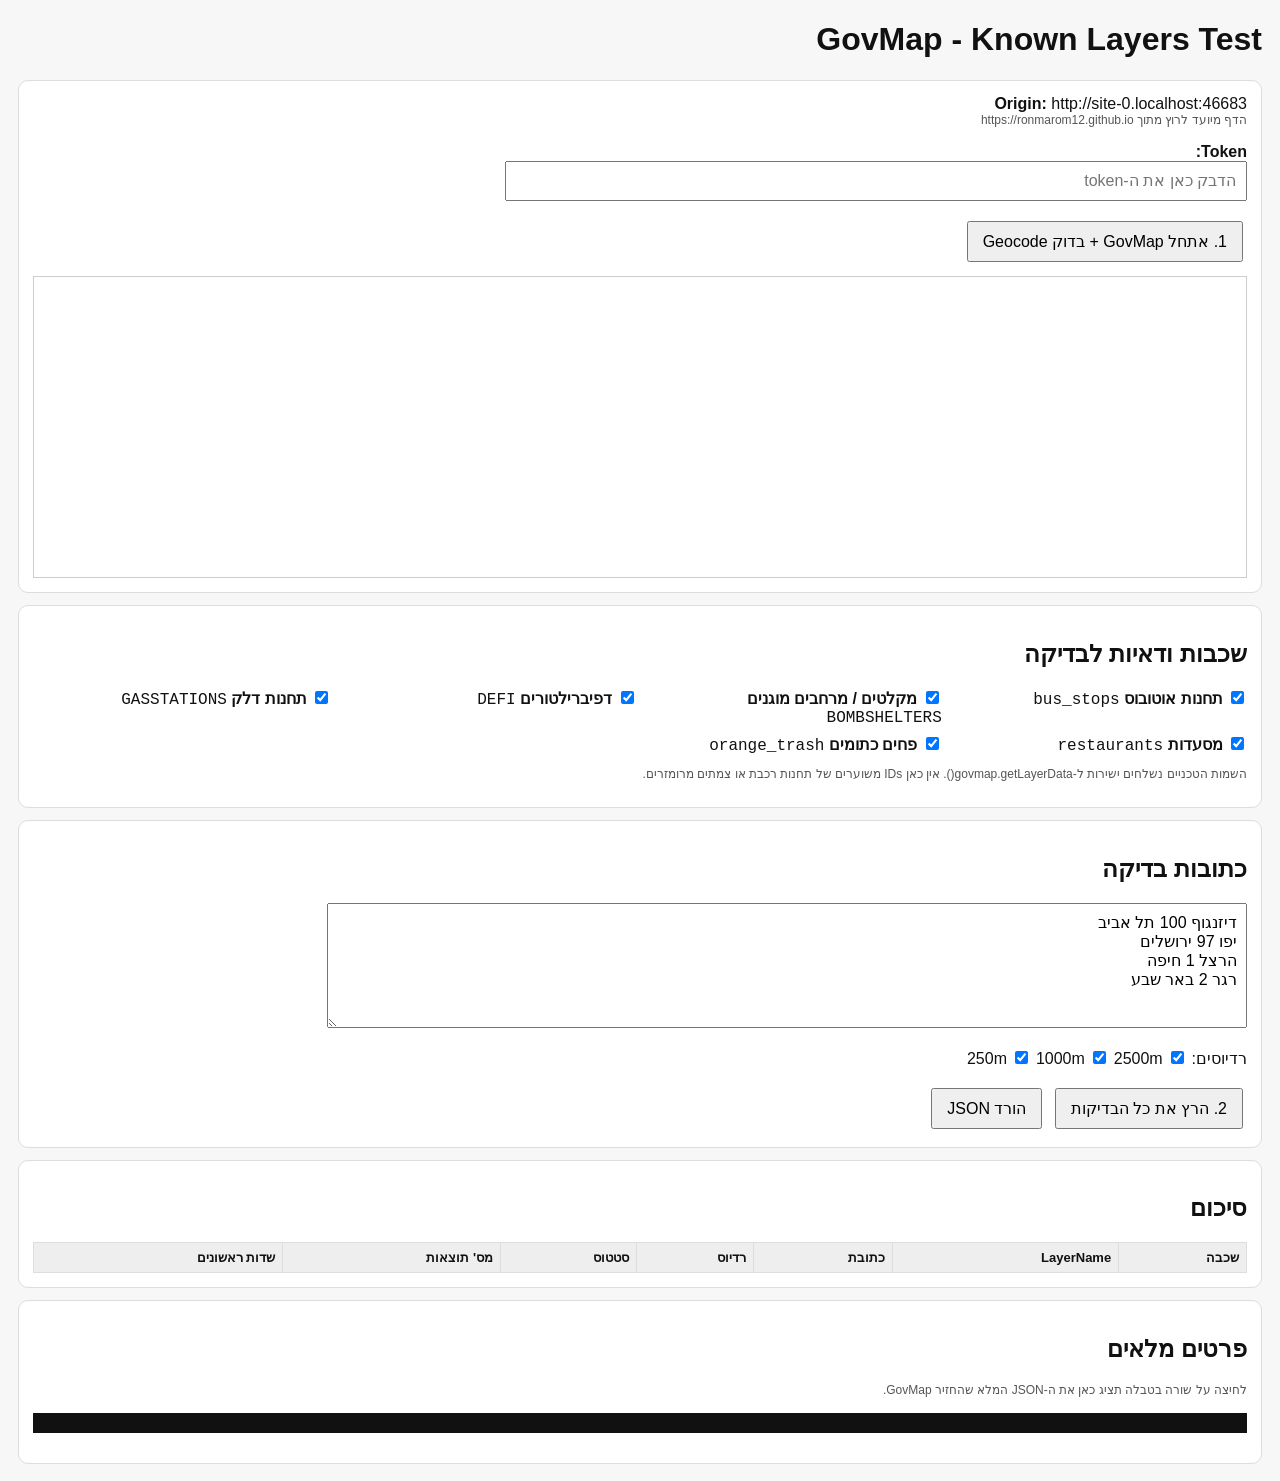
<file: govmap-known-layers-test.html>
<!doctype html>
<html lang="he" dir="rtl">
<head>
<meta charset="utf-8">
<meta name="viewport" content="width=device-width, initial-scale=1">
<title>GovMap Known Layers Test</title>
<script src="https://code.jquery.com/jquery-3.7.1.min.js"></script>
<script src="https://www.govmap.gov.il/govmap/api/govmap.api.js"></script>
<style>
body{font-family:Arial,sans-serif;margin:18px;background:#f7f7f7;color:#111}
.card{background:#fff;border:1px solid #ddd;border-radius:10px;padding:14px;margin:12px 0}
input,textarea,button{font:inherit} input[type=password]{width:min(720px,95%);padding:9px}
textarea{width:min(900px,95%);height:105px;padding:9px}
button{padding:9px 14px;margin:4px;cursor:pointer}
table{border-collapse:collapse;width:100%;font-size:13px;background:white}
th,td{border:1px solid #ddd;padding:7px;vertical-align:top;text-align:right}
th{background:#eee;position:sticky;top:0}
.ok{color:#087a28;font-weight:bold}.bad{color:#b00020;font-weight:bold}.warn{color:#9a6500;font-weight:bold}
.mono{font-family:Consolas,monospace;direction:ltr;text-align:left;white-space:pre-wrap;word-break:break-word}
#map{height:300px;border:1px solid #ccc;margin-top:10px}
#details{max-height:520px;overflow:auto;background:#111;color:#eee;padding:10px}
.small{font-size:12px;color:#555}
.layer-grid{display:grid;grid-template-columns:repeat(auto-fit,minmax(240px,1fr));gap:7px}
</style>
</head>
<body>

<h1>GovMap - Known Layers Test</h1>

<div class="card">
  <div><b>Origin:</b> <span id="origin"></span></div>
  <div class="small">הדף מיועד לרוץ מתוך https://ronmarom12.github.io</div>
  <p><b>Token:</b><br><input id="token" type="password" autocomplete="off" placeholder="הדבק כאן את ה-token"></p>
  <button onclick="initGovMap()">1. אתחל GovMap + בדוק Geocode</button>
  <span id="initStatus"></span>
  <div id="map"></div>
</div>

<div class="card">
  <h2>שכבות ודאיות לבדיקה</h2>
  <div class="layer-grid" id="layersBox"></div>
  <p class="small">השמות הטכניים נשלחים ישירות ל-govmap.getLayerData(). אין כאן IDs משוערים של תחנות רכבת או צמתים מרומזרים.</p>
</div>

<div class="card">
  <h2>כתובות בדיקה</h2>
  <textarea id="addresses">דיזנגוף 100 תל אביב
יפו 97 ירושלים
הרצל 1 חיפה
רגר 2 באר שבע</textarea>
  <p>
    רדיוסים:
    <label><input type="checkbox" class="radius" value="250" checked> 250m</label>
    <label><input type="checkbox" class="radius" value="1000" checked> 1000m</label>
    <label><input type="checkbox" class="radius" value="2500" checked> 2500m</label>
  </p>
  <button onclick="runAll()">2. הרץ את כל הבדיקות</button>
  <button onclick="downloadReport()">הורד JSON</button>
  <span id="runStatus"></span>
</div>

<div class="card">
<h2>סיכום</h2>
<div style="overflow:auto;max-height:650px">
<table>
<thead>
<tr>
<th>שכבה</th><th>LayerName</th><th>כתובת</th><th>רדיוס</th><th>סטטוס</th><th>מס' תוצאות</th><th>שדות ראשונים</th>
</tr>
</thead>
<tbody id="summary"></tbody>
</table>
</div>
</div>

<div class="card">
<h2>פרטים מלאים</h2>
<div class="small">לחיצה על שורה בטבלה תציג כאן את ה-JSON המלא שהחזיר GovMap.</div>
<pre id="details" class="mono"></pre>
</div>

<script>
document.getElementById("origin").textContent = window.location.origin;

const LAYERS = [
  {label:"תחנות אוטובוס", name:"bus_stops"},
  {label:"מקלטים / מרחבים מוגנים", name:"BOMBSHELTERS"},
  {label:"דפיברילטורים", name:"DEFI"},
  {label:"תחנות דלק", name:"GASSTATIONS"},
  {label:"מסעדות", name:"restaurants"},
  {label:"פחים כתומים", name:"orange_trash"}
];

let REPORT = {
  createdAt:null,
  origin:window.location.origin,
  init:null,
  geocodes:{},
  tests:[]
};

for(const l of LAYERS){
  const d=document.createElement("label");
  d.innerHTML=`<input type="checkbox" class="layerCheck" value="${l.name}" checked> <b>${l.label}</b> <span class="mono">${l.name}</span>`;
  document.getElementById("layersBox").appendChild(d);
}

function sleep(ms){return new Promise(r=>setTimeout(r,ms));}
function esc(s){return String(s??"").replace(/[&<>"']/g,c=>({"&":"&amp;","<":"&lt;",">":"&gt;",'"':"&quot;","'":"&#39;"}[c]));}

async function initGovMap(){
  const token=document.getElementById("token").value.trim();
  if(!token){alert("הדבק token קודם");return;}
  const st=document.getElementById("initStatus");
  st.textContent="בודק...";
  try{
    await govmap.createMap("map",{
      token,
      showXY:true,
      identifyOnClick:true,
      isEmbeddedToggle:false
    });
    const g=await govmap.geocode({keyword:"דיזנגוף 100 תל אביב"},govmap.geocodeType.FullResult);
    REPORT.init={ok:true};
    REPORT.geocodes["init"]=g;
    st.innerHTML='<span class="ok">SUCCESS - SDK + Geocode</span>';
  }catch(e){
    REPORT.init={ok:false,error:String(e)};
    st.innerHTML='<span class="bad">FAILED: '+esc(e)+'</span>';
  }
}

async function geocodeAddress(address){
  try{
    const g=await govmap.geocode({keyword:address},govmap.geocodeType.FullResult);
    const first=g?.data?.[0];
    if(!first) return {ok:false,error:"No geocode result",raw:g};
    return {ok:true,x:first.X,y:first.Y,label:first.ResultLable,raw:g};
  }catch(e){
    return {ok:false,error:String(e)};
  }
}

function countResults(resp){
  if(!resp) return 0;
  if(Array.isArray(resp.data)) return resp.data.length;
  if(Array.isArray(resp)) return resp.length;
  return 0;
}

function extractFields(resp){
  const item=Array.isArray(resp?.data) ? resp.data[0] : null;
  if(!item) return [];
  if(Array.isArray(item.Fields)){
    return item.Fields.slice(0,12).map(f => {
      const n=f?.Name ?? f?.FieldName ?? f?.Key ?? "?";
      const v=f?.Value ?? f?.FieldValue ?? "";
      return `${n}=${v}`;
    });
  }
  return Object.keys(item).slice(0,12);
}

async function testLayer(layer, geo, radius){
  try{
    const resp=await govmap.getLayerData({
      LayerName:layer.name,
      Point:{x:geo.x,y:geo.y},
      Radius:radius
    });
    return {
      ok:true,
      count:countResults(resp),
      fields:extractFields(resp),
      raw:resp
    };
  }catch(e){
    return {ok:false,count:0,fields:[],error:String(e)};
  }
}

function addRow(t){
  const tr=document.createElement("tr");
  tr.style.cursor="pointer";
  tr.onclick=()=>document.getElementById("details").textContent=JSON.stringify(t,null,2);
  tr.innerHTML=`
    <td>${esc(t.layerLabel)}</td>
    <td class="mono">${esc(t.layerName)}</td>
    <td>${esc(t.address)}</td>
    <td>${esc(t.radius)}m</td>
    <td class="${t.ok?"ok":"bad"}">${t.ok?"SUCCESS":"FAILED"}</td>
    <td>${t.count}</td>
    <td class="mono">${esc((t.fields||[]).join("\n"))}</td>`;
  document.getElementById("summary").appendChild(tr);
}

async function runAll(){
  const token=document.getElementById("token").value.trim();
  if(!token){alert("הדבק token ואתחל קודם");return;}

  const selectedNames=[...document.querySelectorAll(".layerCheck:checked")].map(x=>x.value);
  const selectedLayers=LAYERS.filter(x=>selectedNames.includes(x.name));
  const addresses=document.getElementById("addresses").value.split("\n").map(x=>x.trim()).filter(Boolean);
  const radii=[...document.querySelectorAll(".radius:checked")].map(x=>Number(x.value));

  if(!selectedLayers.length || !addresses.length || !radii.length){
    alert("בחר שכבה, כתובת ורדיוס"); return;
  }

  REPORT.createdAt=new Date().toISOString();
  REPORT.tests=[];
  REPORT.geocodes={};
  document.getElementById("summary").innerHTML="";
  document.getElementById("details").textContent="";
  const st=document.getElementById("runStatus");
  st.textContent="מריץ...";

  const geos=[];
  for(const address of addresses){
    const g=await geocodeAddress(address);
    REPORT.geocodes[address]=g;
    geos.push({address,g});
    await sleep(300);
  }

  let done=0;
  const total=selectedLayers.length*geos.length*radii.length;

  for(const layer of selectedLayers){
    for(const {address,g} of geos){
      if(!g.ok){
        for(const radius of radii){
          const t={layerLabel:layer.label,layerName:layer.name,address,radius,ok:false,count:0,fields:[],error:"Geocode failed: "+g.error};
          REPORT.tests.push(t); addRow(t); done++;
        }
        continue;
      }

      for(const radius of radii){
        const r=await testLayer(layer,g,radius);
        const t={
          layerLabel:layer.label,
          layerName:layer.name,
          address,
          geocodedAs:g.label,
          x:g.x,y:g.y,
          radius,
          ...r
        };
        REPORT.tests.push(t);
        addRow(t);
        done++;
        st.textContent=`מריץ ${done}/${total}...`;
        await sleep(350);
      }
    }
  }
  st.innerHTML='<span class="ok">DONE</span>';
}

function downloadReport(){
  const blob=new Blob([JSON.stringify(REPORT,null,2)],{type:"application/json;charset=utf-8"});
  const a=document.createElement("a");
  a.href=URL.createObjectURL(blob);
  a.download="govmap-known-layers-report.json";
  a.click();
  setTimeout(()=>URL.revokeObjectURL(a.href),1000);
}
</script>
</body>
</html>
</file>
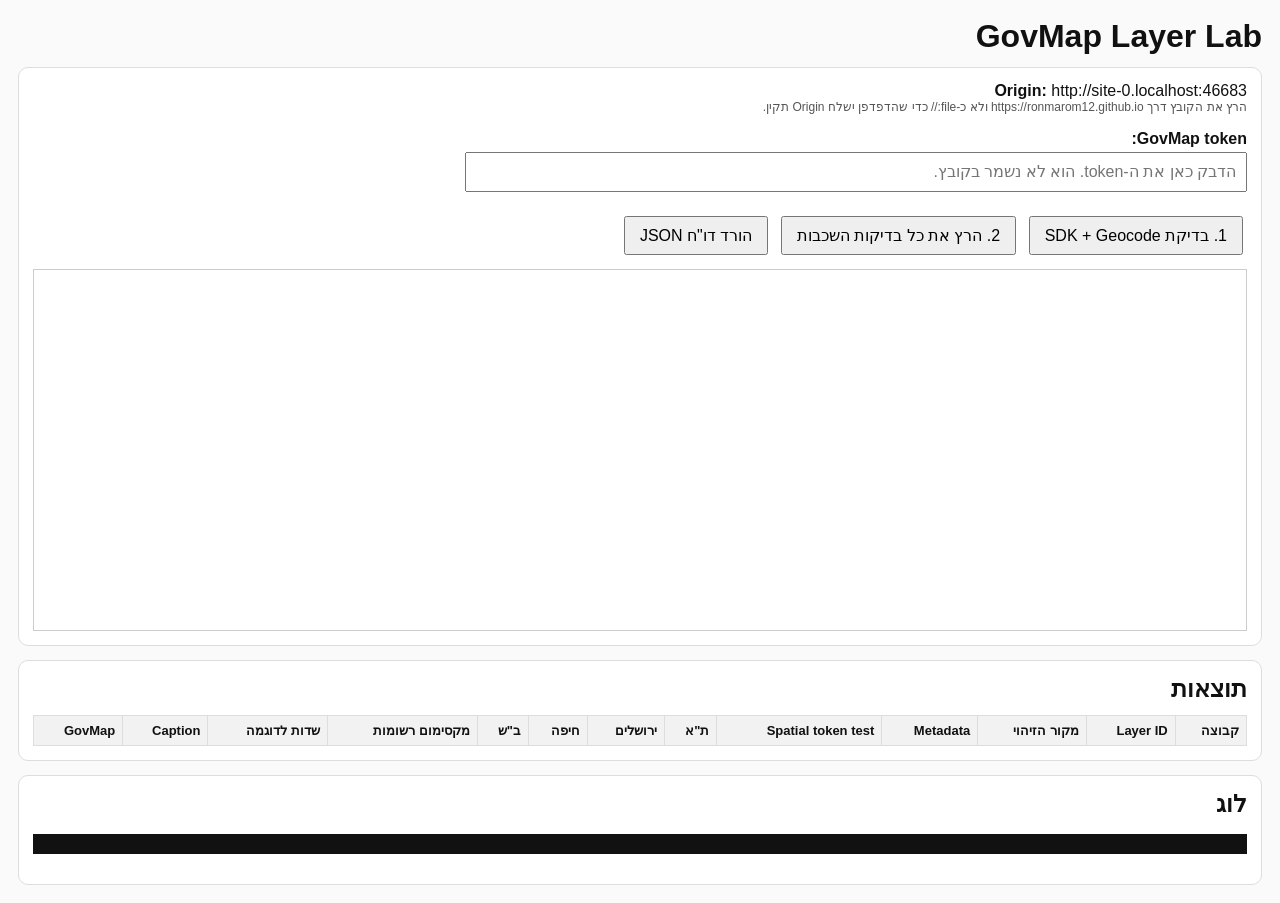
<file: govmap-layer-lab.html>
<!doctype html>
<html lang="he" dir="rtl">
<head>
<meta charset="utf-8">
<meta name="viewport" content="width=device-width, initial-scale=1">
<title>GovMap Layer Lab</title>
<script src="https://code.jquery.com/jquery-3.7.1.min.js"></script>
<script src="https://www.govmap.gov.il/govmap/api/govmap.api.js"></script>
<style>
  body { font-family: Arial, sans-serif; margin: 18px; background:#fafafa; color:#111; }
  h1,h2 { margin: 0 0 12px; }
  .card { background:white; border:1px solid #ddd; border-radius:10px; padding:14px; margin-bottom:14px; }
  input, button, textarea { font: inherit; }
  input[type=text], input[type=password] { width:min(760px, 95%); padding:9px; margin:4px 0; }
  button { padding:8px 14px; margin:4px; cursor:pointer; }
  table { border-collapse:collapse; width:100%; background:white; font-size:13px; }
  th, td { border:1px solid #ddd; padding:7px; vertical-align:top; text-align:right; }
  th { background:#f2f2f2; position:sticky; top:0; }
  .ok { color:#087a28; font-weight:bold; }
  .bad { color:#b00020; font-weight:bold; }
  .warn { color:#9a6500; font-weight:bold; }
  .mono { font-family: Consolas, monospace; direction:ltr; text-align:left; white-space:pre-wrap; }
  #map { height:360px; border:1px solid #ccc; margin-top:10px; }
  #log { max-height:300px; overflow:auto; background:#111; color:#eee; padding:10px; }
  .small { font-size:12px; color:#555; }
</style>
</head>
<body>
<h1>GovMap Layer Lab</h1>

<div class="card">
  <div><b>Origin:</b> <span id="origin"></span></div>
  <div class="small">הרץ את הקובץ דרך https://ronmarom12.github.io ולא כ-file:// כדי שהדפדפן ישלח Origin תקין.</div>
  <p>
    <label><b>GovMap token:</b></label><br>
    <input id="token" type="password" autocomplete="off" placeholder="הדבק כאן את ה-token. הוא לא נשמר בקובץ.">
  </p>
  <button onclick="initSdk()">1. בדיקת SDK + Geocode</button>
  <button onclick="runAll()">2. הרץ את כל בדיקות השכבות</button>
  <button onclick="downloadReport()">הורד דו"ח JSON</button>
  <span id="status"></span>
  <div id="map"></div>
</div>

<div class="card">
<h2>תוצאות</h2>
<div style="overflow:auto; max-height:650px">
<table id="tbl">
<thead>
<tr>
<th>קבוצה</th>
<th>Layer ID</th>
<th>מקור הזיהוי</th>
<th>Metadata</th>
<th>Spatial token test</th>
<th>ת"א</th>
<th>ירושלים</th>
<th>חיפה</th>
<th>ב"ש</th>
<th>מקסימום רשומות</th>
<th>שדות לדוגמה</th>
<th>Caption</th>
<th>GovMap</th>
</tr>
</thead>
<tbody></tbody>
</table>
</div>
</div>

<div class="card">
<h2>לוג</h2>
<pre id="log" class="mono"></pre>
</div>

<script>
document.getElementById("origin").textContent = window.location.origin;
let REPORT = {startedAt:null, origin:window.location.origin, geocode:null, groups:[], rawSearch:{}};

const GROUPS = [
  {label:"תחנות אוטובוס", terms:["תחנת אוטובוס","אוטובוס"], ids:["bus_stops"]},
  {label:"תחנות רכבת", terms:["תחנת רכבת","רכבת ישראל"], ids:["rail_stat","train_station","train_stations"]},
  {label:"מקלטים / מרחבים מוגנים", terms:["מקלט","מרחב מוגן","מיגונית"], ids:["BOMBSHELTERS"]},
  {label:"דפיברילטורים", terms:["דפיברילטור","AED"], ids:["DEFI"]},
  {label:"תחנות דלק", terms:["תחנת דלק"], ids:["GASSTATIONS","t_delek"]},
  {label:"מסעדות", terms:["מסעדה","מסעדות"], ids:["restaurants","RESTAURANTS"]},
  {label:"צמתים מרומזרים", terms:["צומת מרומזר","רמזור"], ids:["traffic_light_junction","TRAFFIC_LIGHT_JUNCTION"]},
  {label:"פחים כתומים", terms:["פח כתום","פחים כתומים"], ids:["ORANGE_TRASH"]}
];

const PLACES = [
  {name:"תל אביב", lat:32.0853, lon:34.7818},
  {name:"ירושלים", lat:31.7683, lon:35.2137},
  {name:"חיפה", lat:32.7940, lon:34.9896},
  {name:"באר שבע", lat:31.25297, lon:34.79146}
];

function log(x) {
  const el = document.getElementById("log");
  el.textContent += `[${new Date().toLocaleTimeString()}] ${x}\n`;
  el.scrollTop = el.scrollHeight;
}
function sleep(ms){ return new Promise(r=>setTimeout(r,ms)); }
function mercator(lat, lon){
  const x = lon * 20037508.34 / 180;
  let y = Math.log(Math.tan((90 + lat) * Math.PI / 360)) / (Math.PI / 180);
  y = y * 20037508.34 / 180;
  return [x,y];
}
async function fetchJson(url, opts={}){
  const r = await fetch(url, opts);
  const text = await r.text();
  let data = null;
  try { data = text ? JSON.parse(text) : null; } catch { data = text; }
  if (!r.ok) throw new Error(`${r.status} ${r.statusText}: ${typeof data==="string" ? data : JSON.stringify(data)}`);
  return data;
}

async function initSdk(){
  const token = document.getElementById("token").value.trim();
  if(!token){ alert("הדבק token קודם"); return; }
  document.getElementById("status").textContent = "בודק...";
  try{
    await govmap.createMap("map", {
      token,
      showXY:true,
      identifyOnClick:true,
      isEmbeddedToggle:false
    });
    const g = await govmap.geocode({keyword:"דיזנגוף 100 תל אביב"}, govmap.geocodeType.FullResult);
    REPORT.geocode = g;
    document.getElementById("status").innerHTML = '<span class="ok">SDK + GEOCODE SUCCESS</span>';
    log("SDK + geocode הצליחו.");
  }catch(e){
    REPORT.geocode = {error:String(e)};
    document.getElementById("status").innerHTML = '<span class="bad">SDK/GEOCODE FAILED</span>';
    log("SDK/geocode נכשל: "+e);
  }
}

async function discoverLayerIds(group){
  const found = [];
  REPORT.rawSearch[group.label] = [];
  for(const term of group.terms){
    try{
      const data = await fetchJson("https://www.govmap.gov.il/api/search-service/autocomplete", {
        method:"POST",
        headers:{"Content-Type":"application/json"},
        body:JSON.stringify({searchText:term, language:"he", maxResults:30})
      });
      REPORT.rawSearch[group.label].push({term,data});
      for(const item of (data?.results || [])){
        if(item.layerId !== undefined && item.layerId !== null){
          found.push(String(item.layerId));
        }
      }
      log(`Search "${term}": ${data?.resultsCount ?? "?"} results, layerIds=${[...new Set(found)].join(",") || "none"}`);
    }catch(e){
      REPORT.rawSearch[group.label].push({term,error:String(e)});
      log(`Search "${term}" failed: ${e}`);
    }
    await sleep(250);
  }
  return [...new Set(found)];
}

async function metadata(layerId){
  try{
    const data = await fetchJson(`https://www.govmap.gov.il/api/layers-catalog/layer/${encodeURIComponent(layerId)}/metadata`);
    return {ok:!!data, data};
  }catch(e){ return {ok:false,error:String(e)}; }
}

async function entities(layerId, place, radius){
  const point = mercator(place.lat, place.lon);
  try{
    const data = await fetchJson("https://www.govmap.gov.il/api/layers-catalog/entitiesByPoint", {
      method:"POST",
      headers:{"Content-Type":"application/json"},
      body:JSON.stringify({
        point,
        layers:[{layerId}],
        tolerance:radius,
        calculateDistance:true,
        language:"he"
      })
    });
    const lr = data?.data?.[0] || null;
    return {
      ok:true,
      count:lr?.entities?.length || 0,
      caption:lr?.caption || null,
      name:lr?.name || null,
      fieldsMapping:lr?.fieldsMapping || null,
      entities:lr?.entities || []
    };
  }catch(e){ return {ok:false,error:String(e),count:0}; }
}

async function spatialTokenTest(layerId, fieldNames){
  const token = document.getElementById("token").value.trim();
  if(!token) return {ok:false, skipped:true, error:"No token entered"};
  const [x,y] = mercator(32.0853,34.7818);
  try{
    const data = await fetchJson("https://www.govmap.gov.il/api/spatial-analysis/layer-features-by-location", {
      method:"POST",
      headers:{"Content-Type":"application/json"},
      body:JSON.stringify({
        data:{
          geometry:`POINT(${x} ${y})`,
          radius:5000,
          layers:[{name:layerId, fields:(fieldNames||[]).slice(0,10)}]
        },
        apiToken:token
      })
    });
    return {ok:true,data};
  }catch(e){ return {ok:false,error:String(e)}; }
}

function fieldNamesFrom(meta, sample){
  const a = Object.keys(meta?.data?.fields || {});
  if(a.length) return a;
  const ent = sample?.entities?.[0];
  if(ent?.fields) return ent.fields.map(f=>f.fieldName).filter(Boolean);
  return [];
}

function esc(s){
  return String(s ?? "").replace(/[&<>"']/g, c=>({"&":"&amp;","<":"&lt;",">":"&gt;",'"':"&quot;","'":"&#39;"}[c]));
}

function renderRow(r){
  const tr = document.createElement("tr");
  const counts = {};
  for(const p of r.places) counts[p.place] = p.bestCount;
  tr.innerHTML = `
    <td>${esc(r.group)}</td>
    <td class="mono">${esc(r.layerId)}</td>
    <td>${esc(r.source)}</td>
    <td class="${r.metadata.ok?"ok":"warn"}">${r.metadata.ok?"YES":"NO/NULL"}</td>
    <td class="${r.spatial?.ok?"ok":(r.spatial?.skipped?"warn":"bad")}">${r.spatial?.ok?"YES":(r.spatial?.skipped?"SKIP":"NO")}</td>
    <td>${counts["תל אביב"] ?? 0}</td>
    <td>${counts["ירושלים"] ?? 0}</td>
    <td>${counts["חיפה"] ?? 0}</td>
    <td>${counts["באר שבע"] ?? 0}</td>
    <td class="${r.maxCount>=100?"warn":""}">${r.maxCount}${r.maxCount>=100?" (CAP?)":""}</td>
    <td class="mono">${esc(r.fields.slice(0,12).join(", "))}</td>
    <td>${esc(r.caption || "")}</td>
    <td><a target="_blank" href="https://www.govmap.gov.il/?z=6&lay=${encodeURIComponent(r.layerId)}">פתח</a></td>`;
  document.querySelector("#tbl tbody").appendChild(tr);
}

async function testCandidate(groupLabel, layerId, source){
  log(`Testing ${groupLabel}: ${layerId}`);
  const md = await metadata(layerId);
  await sleep(250);

  const placeResults = [];
  let maxCount = 0, sample = null, caption = null;

  for(const place of PLACES){
    let best = {count:0};
    for(const radius of [1000,5000]){
      const q = await entities(layerId, place, radius);
      await sleep(250);
      if(q.ok && q.count >= best.count) best = {...q, radius};
      if(q.ok && q.count > maxCount){
        maxCount = q.count; sample = q;
      }
      if(q.caption && !caption) caption = q.caption;
    }
    placeResults.push({place:place.name, bestCount:best.count||0, bestRadius:best.radius||null, raw:best});
  }

  const fields = fieldNamesFrom(md, sample);
  const spatial = await spatialTokenTest(layerId, fields);
  await sleep(250);

  const row = {
    group:groupLabel, layerId, source, metadata:md, spatial,
    places:placeResults, maxCount, caption, fields,
    sampleEntity:sample?.entities?.[0] || null
  };
  renderRow(row);
  return row;
}

async function runAll(){
  REPORT = {startedAt:new Date().toISOString(), origin:window.location.origin, geocode:REPORT.geocode, groups:[], rawSearch:{}};
  document.querySelector("#tbl tbody").innerHTML="";
  document.getElementById("log").textContent="";
  document.getElementById("status").textContent="מריץ...";

  for(const group of GROUPS){
    log(`=== ${group.label} ===`);
    const discovered = await discoverLayerIds(group);
    const all = [];
    for(const id of group.ids) all.push({id,source:"known/candidate"});
    for(const id of discovered) if(!all.some(x=>x.id===id)) all.push({id,source:"search-discovered"});

    const gr = {label:group.label, discovered, candidates:[]};
    for(const c of all){
      const result = await testCandidate(group.label,c.id,c.source);
      gr.candidates.push(result);
    }
    REPORT.groups.push(gr);
  }
  document.getElementById("status").innerHTML='<span class="ok">DONE</span>';
  log("All tests completed.");
}

function downloadReport(){
  const blob = new Blob([JSON.stringify(REPORT,null,2)], {type:"application/json;charset=utf-8"});
  const a = document.createElement("a");
  a.href = URL.createObjectURL(blob);
  a.download = "govmap-layer-lab-report.json";
  a.click();
  setTimeout(()=>URL.revokeObjectURL(a.href),1000);
}
</script>
</body>
</html>
</file>
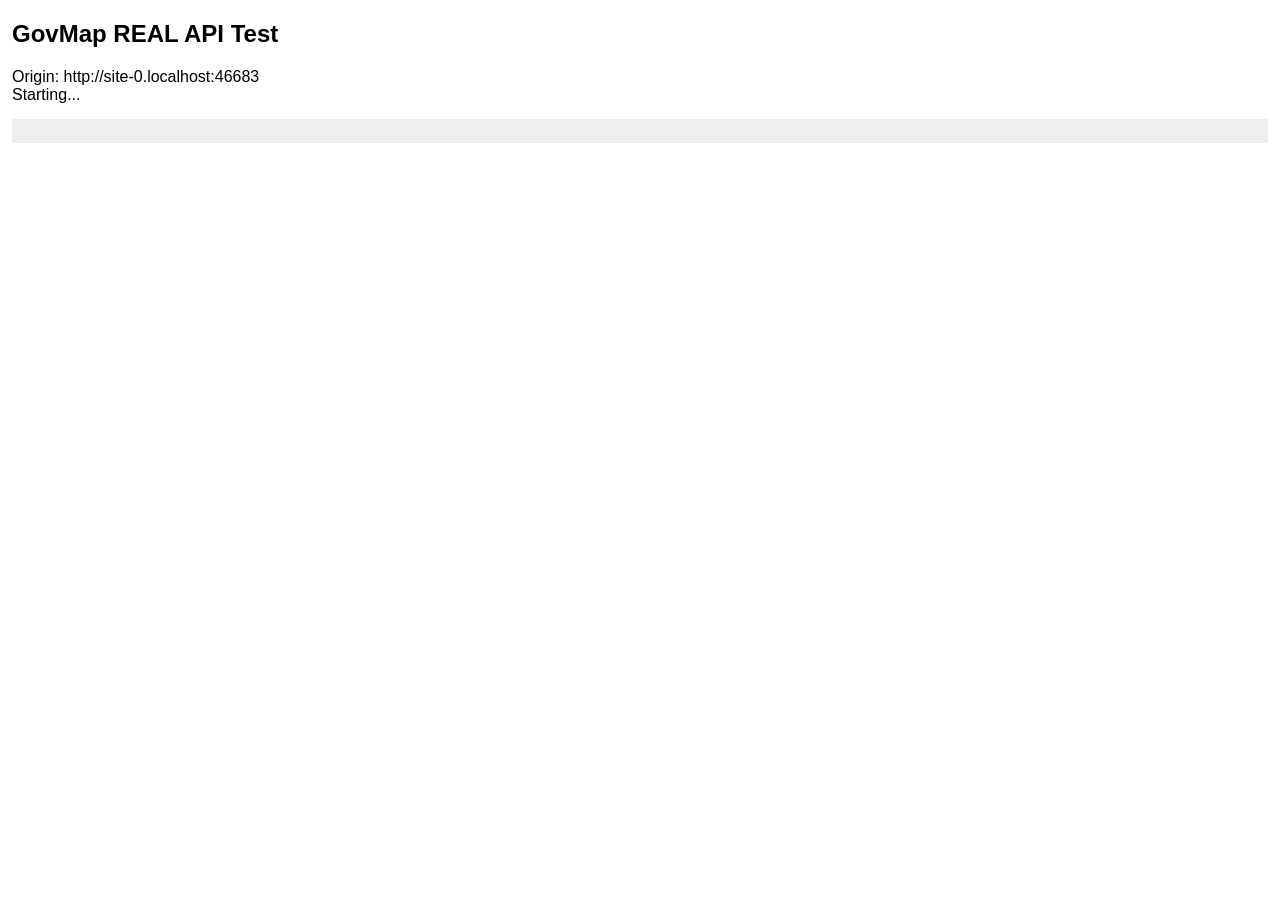
<file: govmap-test.html>
<!DOCTYPE html>
<html lang="he">
<head>
    <meta charset="UTF-8">
    <title>GovMap Real API Test</title>

    <script src="https://code.jquery.com/jquery-3.7.1.min.js"></script>
    <script src="https://www.govmap.gov.il/govmap/api/govmap.api.js"></script>

    <style>
        body {
            font-family: Arial;
            margin: 12px;
        }

        #map {
            height: 500px;
            margin-top: 15px;
        }

        #output {
            white-space: pre-wrap;
            background: #eee;
            padding: 12px;
            margin-top: 15px;
        }
    </style>
</head>

<body>

<h2>GovMap REAL API Test</h2>

<div id="origin"></div>
<div id="status">Starting...</div>

<pre id="output"></pre>

<div id="map"></div>

<script>
const TOKEN = "7c4fc452-817f-4de1-a17d-ffdead1a8d51";

document.getElementById("origin").innerText =
    "Origin: " + window.location.origin;

govmap.createMap("map", {
    token: TOKEN,
    showXY: true,
    identifyOnClick: true
})
.then(async function () {

    document.getElementById("status").innerText =
        "Map loaded. Testing GEOCODE...";

    try {

        const response = await govmap.geocode(
            {
                keyword: "דיזנגוף 100, תל אביב"
            },
            govmap.geocodeType.FullResult
        );

        document.getElementById("status").innerText =
            "GEOCODE SUCCESS";

        document.getElementById("output").innerText =
            JSON.stringify(response, null, 2);

        console.log("GEOCODE RESPONSE:", response);

    }
    catch (err) {

        document.getElementById("status").innerText =
            "GEOCODE FAILED";

        document.getElementById("output").innerText =
            String(err);

        console.error("GEOCODE ERROR:", err);
    }

})
.catch(function (err) {

    document.getElementById("status").innerText =
        "MAP CREATE FAILED";

    document.getElementById("output").innerText =
        String(err);

});
</script>

</body>
</html>
</file>
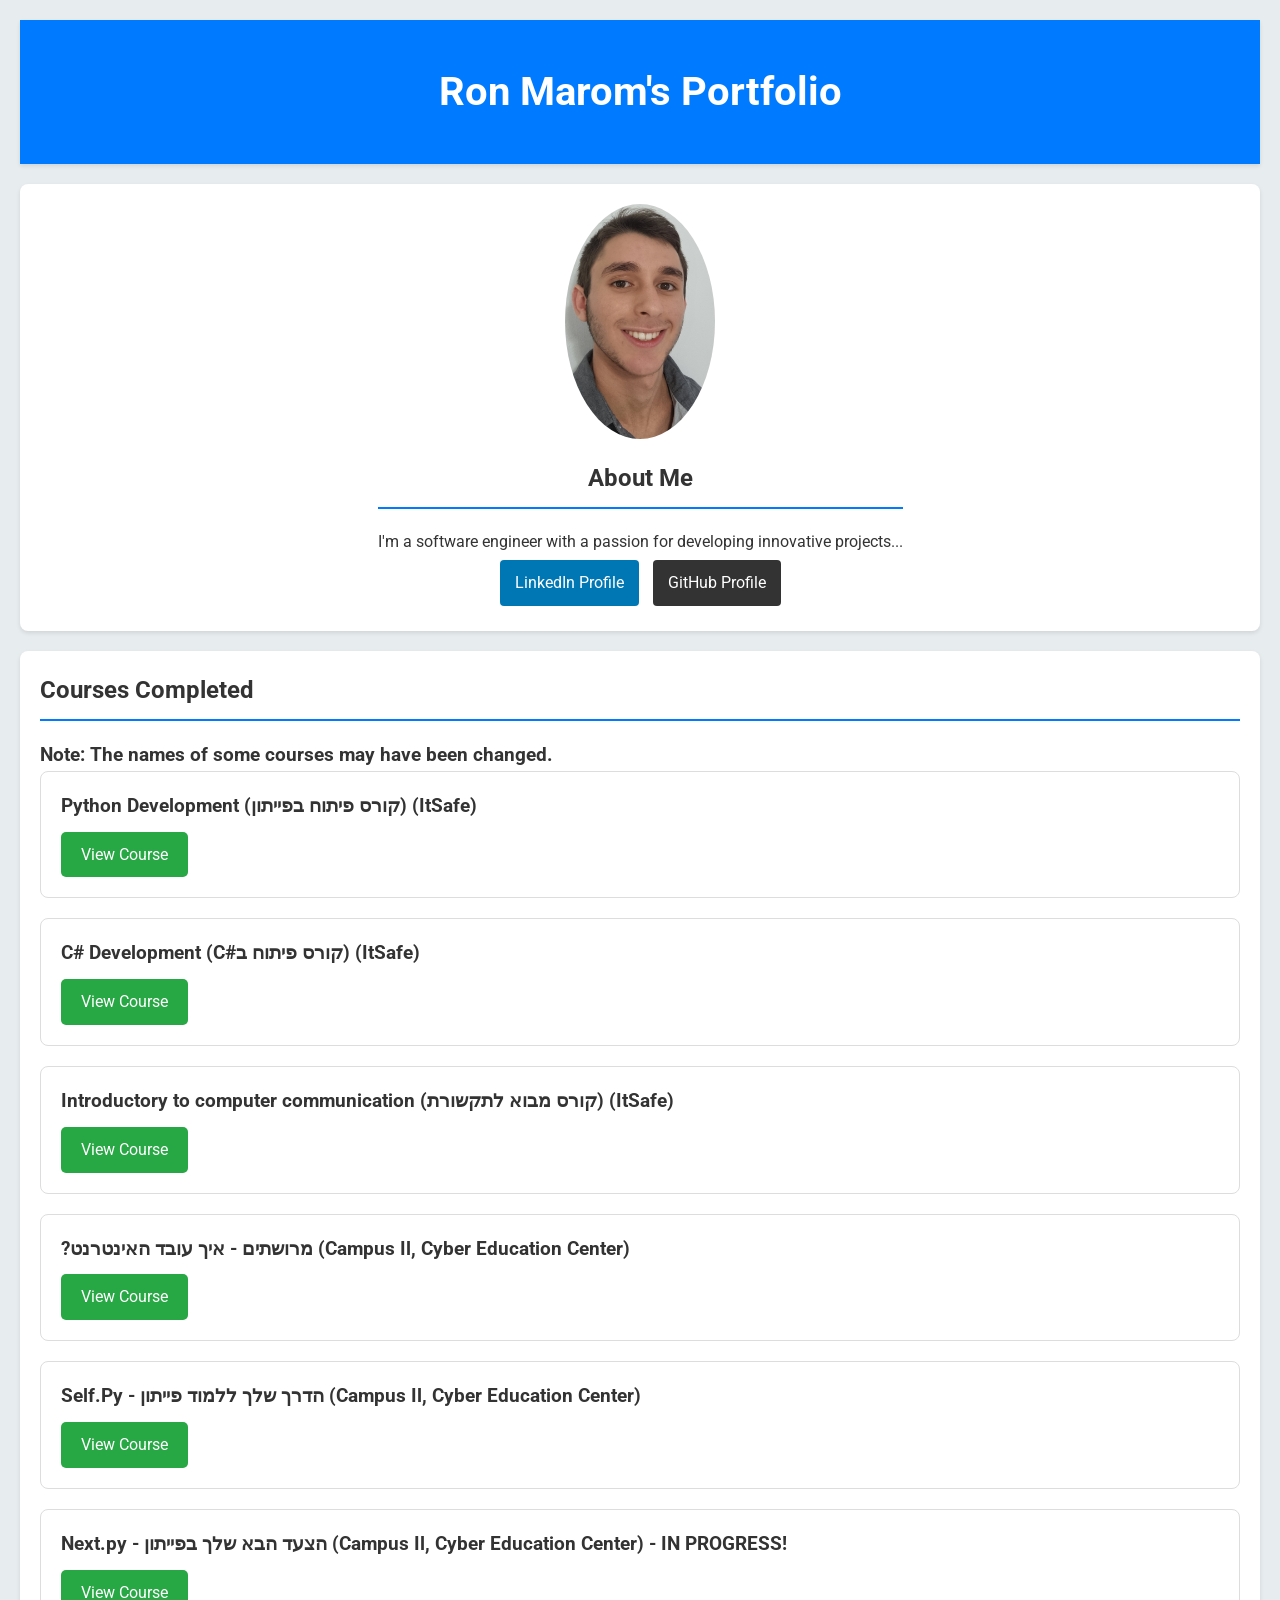
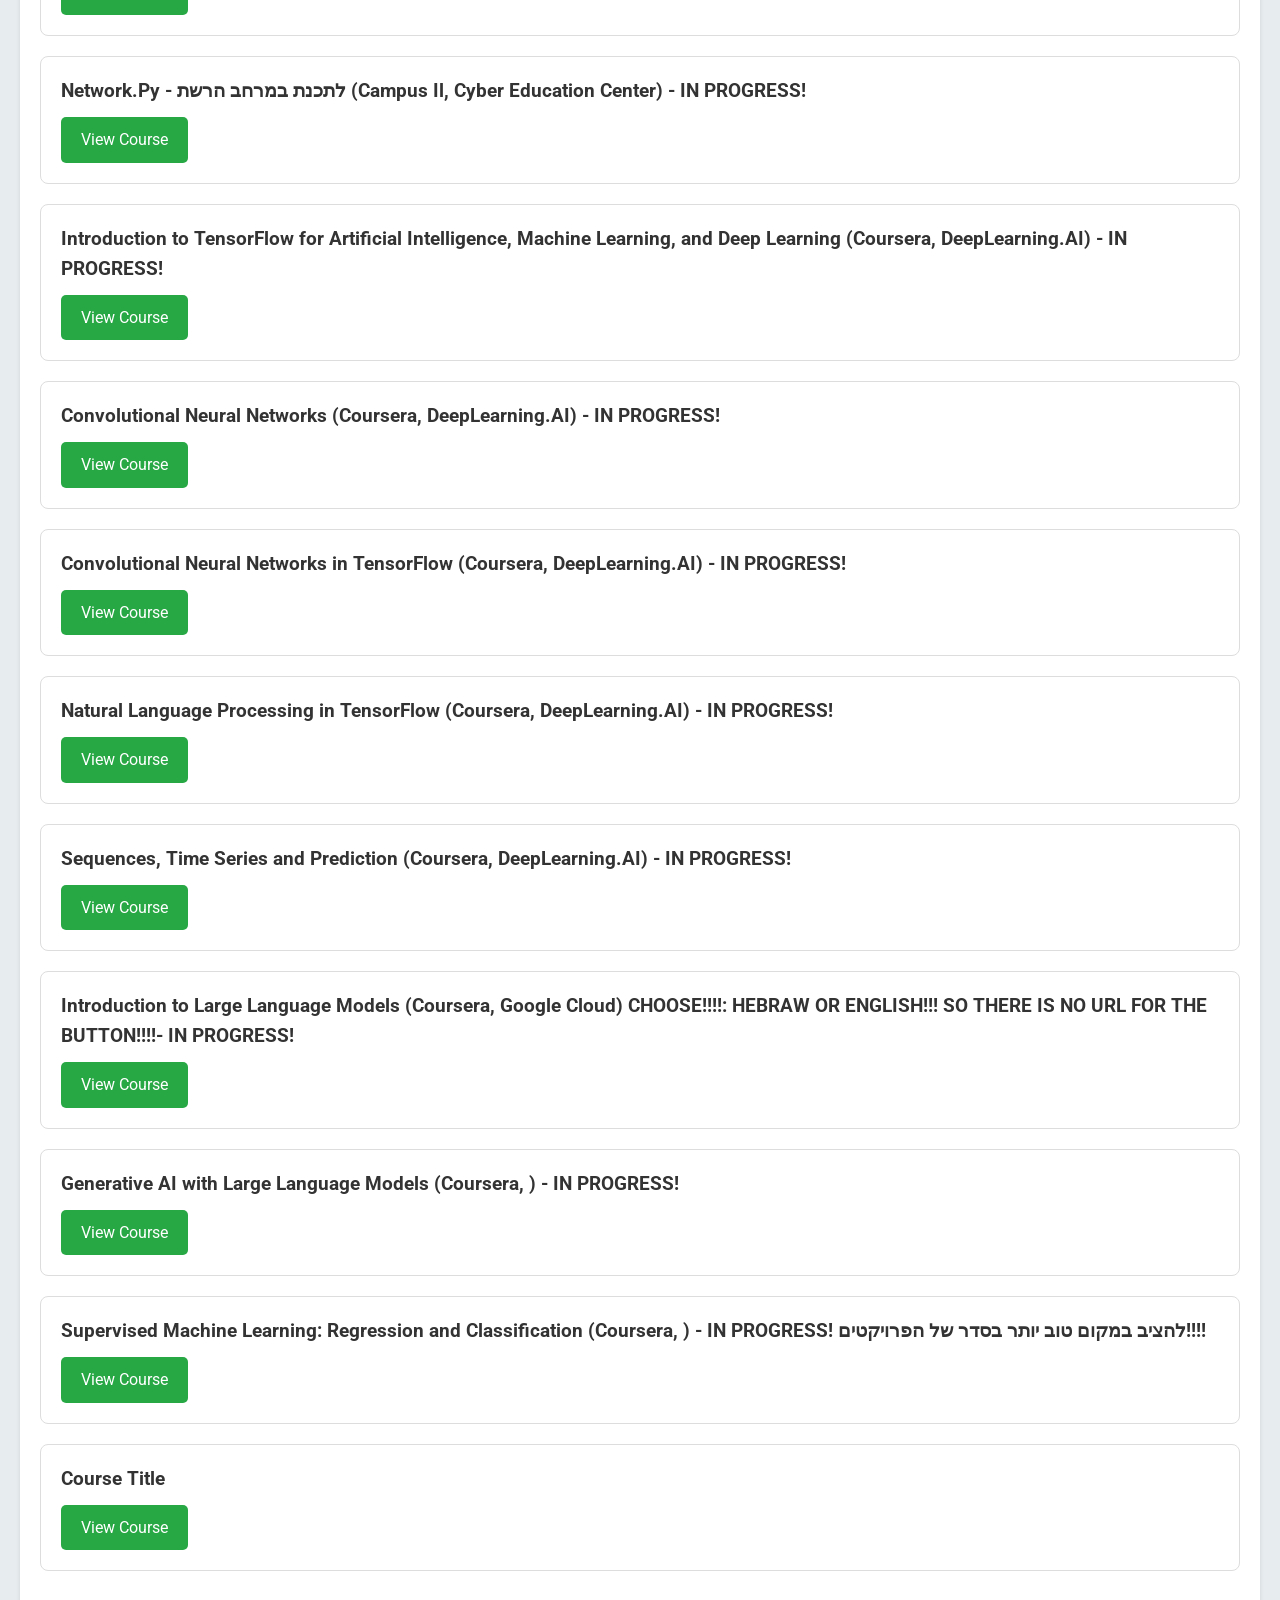
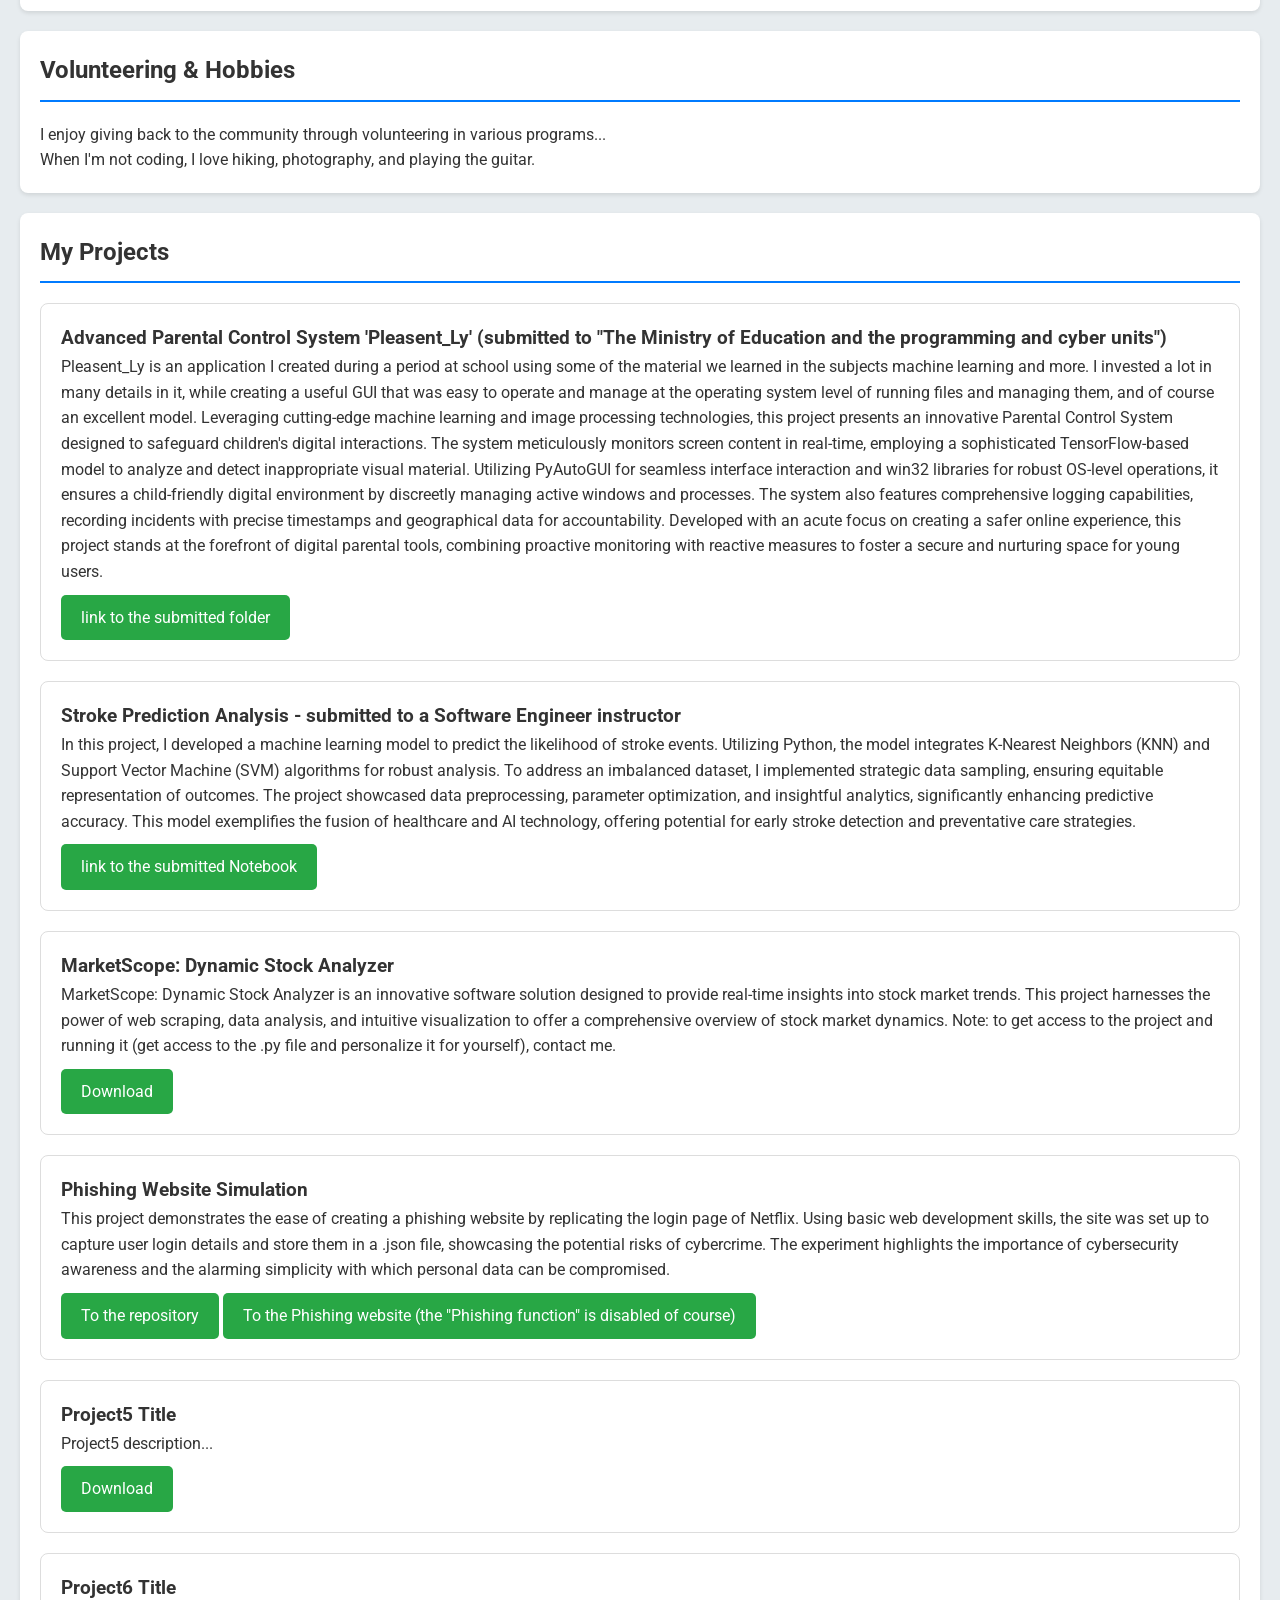
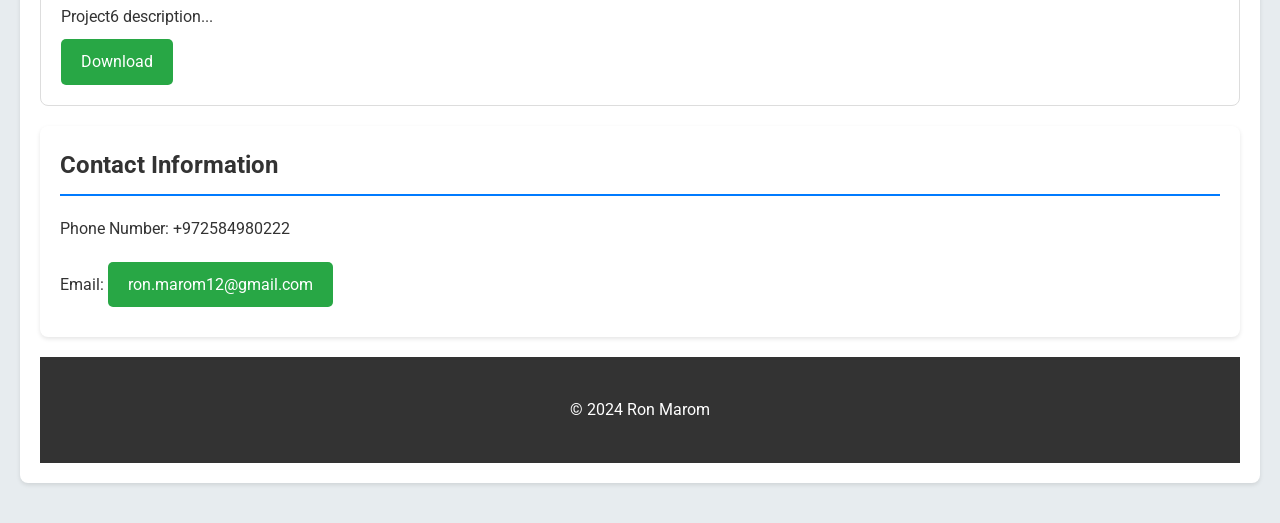
<file: index .html>
<!DOCTYPE html>
<html lang="en">
<head>
    <meta charset="UTF-8">
    <meta name="viewport" content="width=device-width, initial-scale=1.0">
    <title>Ron Marom's Portfolio</title>
    <link rel="stylesheet" href="style.css">
</head>
<body>
    <header>
        <h1>Ron Marom's Portfolio</h1>
    </header>

    <section id="about-me">
        <img src="/picture website ron marom.jpg" alt="Ron Marom" class="profile-pic">
        <div class="about-me-content">
            <h2>About Me</h2>
            <p>I'm a software engineer with a passion for developing innovative projects...</p>
            <!-- LinkedIn Button -->
            <a href="https://www.linkedin.com/in/ron-marom-87253628a/" target="_blank" class="linkedin-button">LinkedIn Profile</a>
            <!-- GitHub Button -->
            <a href="https://github.com/ron-marom12" target="_blank" class="github-button">GitHub Profile</a>
        </div>
    </section>
	<!--לפתוח פרופיל גיטהאב כבר וללמוד איך במדריך ביוטיוב מדריך למתכנת ואיך להרים את האתר וכו-->

<!-- לבדוק שאם פותחים את המחברת שלי ממחשב שונה אז ההדפסות נשארות ולא נעלמות אחרת עדיף אולי אייפיוואיאןבי ולהוריד פשוט את הקובץ -->

<!-- לבדוק קורסים ודברים להוסיף מהקורות חיים ומהקובץ קורסים שעשיתי -->
<!-- מתכנת בעיקר בימים אלה בשפות פייתון וסי שארפ ואוהב לנגן על פסנתר וגיטרה אוהב לשחק עם חברים בפלייסטיישן ובמחשב וכו  -->
    <section id="courses">         <!-- לזכור קורסים רומאן איטסייף, קורסרה, קמפוס איי אל, להוסיף איפשהו שאוהב לקרוא ספרים מעניינים כולל במחשבים... וגם לכתוב על שמנגן, מנסה להתמחות ולהתנסות כמה שיותר במאשין לרנינג, לומד ואוהב מתמטיקה שכמובן זה בא ביחד עם המאשין לרנינג, ועוד,12 -->
        <h2>Courses Completed</h2>
	<h3>Note: The names of some courses may have been changed.</h3>
        <!-- Repeat this part for each course -->
        <div class="course">
            <h3>Python Development (קורס פיתוח בפייתון) (ItSafe)</h3>
            <a href="https://www.itsafe.co.il/courses" target="_blank">View Course</a>
        </div>
	<div class="course">
            <h3>C# Development (C#קורס פיתוח ב) (ItSafe)</h3>
            <a href="https://www.itsafe.co.il/courses" target="_blank">View Course</a>
        </div>
        <div class="course">
            <h3>Introductory to computer communication (קורס מבוא לתקשורת) (ItSafe)</h3>
            <a href="https://www.itsafe.co.il/courses" target="_blank">View Course</a>
        </div>
	<div class="course">
            <h3>?מרושתים - איך עובד האינטרנט (Campus Il, Cyber Education Center)</h3>
            <a href="https://campus.gov.il/course/cs-gov-cs-reshatot101" target="_blank">View Course</a>
        </div>
        <div class="course">
            <h3>Self.Py - הדרך שלך ללמוד פייתון (Campus Il, Cyber Education Center)</h3>
            <a href="https://campus.gov.il/course/cs-gov-pythonselfpy101-he" target="_blank">View Course</a>
        </div>
	<div class="course">
            <h3>Next.py - הצעד הבא שלך בפייתון (Campus Il, Cyber Education Center) - IN PROGRESS!</h3>
            <a href="https://campus.gov.il/course/cs-gov-cs-nextpy102" target="_blank">View Course</a>
        </div>
	<div class="course">
            <h3>Network.Py - לתכנת במרחב הרשת (Campus Il, Cyber Education Center) - IN PROGRESS!</h3>
            <a href="https://campus.gov.il/course/cs-gov-cs-networkpy103" target="_blank">View Course</a>
        </div>
	<div class="course">
            <h3>Introduction to TensorFlow for Artificial Intelligence, Machine Learning, and Deep Learning (Coursera, DeepLearning.AI) - IN PROGRESS!</h3>
            <a href="https://www.coursera.org/learn/introduction-tensorflow" target="_blank">View Course</a>
        </div>
	<div class="course">
            <h3>Convolutional Neural Networks (Coursera, DeepLearning.AI) - IN PROGRESS!</h3>
            <a href="https://www.coursera.org/learn/convolutional-neural-networks" target="_blank">View Course</a>
        </div>
	<div class="course">
            <h3>Convolutional Neural Networks in TensorFlow (Coursera, DeepLearning.AI) - IN PROGRESS!</h3>
            <a href="https://www.coursera.org/learn/convolutional-neural-networks-tensorflow" target="_blank">View Course</a>
        </div>
	<div class="course">
            <h3>Natural Language Processing in TensorFlow (Coursera, DeepLearning.AI) - IN PROGRESS!</h3>
            <a href="https://www.coursera.org/learn/natural-language-processing-tensorflow" target="_blank">View Course</a>
        </div>
	<div class="course">
            <h3>Sequences, Time Series and Prediction (Coursera, DeepLearning.AI) - IN PROGRESS!</h3>
            <a href="https://www.coursera.org/learn/tensorflow-sequences-time-series-and-prediction" target="_blank">View Course</a>
        </div>
	<div class="course">
            <h3>Introduction to Large Language Models (Coursera, Google Cloud) CHOOSE!!!!: HEBRAW OR ENGLISH!!! SO THERE IS NO URL FOR THE BUTTON!!!!- IN PROGRESS!</h3>
            <a href="course-url" target="_blank">View Course</a>
        </div>
	<div class="course">
            <h3>Generative AI with Large Language Models (Coursera, ) - IN PROGRESS!</h3>
            <a href="https://www.coursera.org/learn/generative-ai-with-llms?action=enroll#modules" target="_blank">View Course</a>
        </div>
	<div class="course">
            <h3>Supervised Machine Learning: Regression and Classification (Coursera, ) - IN PROGRESS! להציב במקום טוב יותר בסדר של הפרויקטים!!!!</h3>
            <a href="https://www.coursera.org/learn/machine-learning" target="_blank">View Course</a>
        </div>
	<div class="course">
            <h3>Course Title</h3>
            <a href="course-url" target="_blank">View Course</a>
        </div>
        <!-- End of course part -->
    </section>

    <section id="volunteering-hobbies">
        <h2>Volunteering & Hobbies</h2>
        <p>I enjoy giving back to the community through volunteering in various programs...</p>
        <p>When I'm not coding, I love hiking, photography, and playing the guitar.</p>
    </section>

	
    <section id="projects">
        <h2>My Projects</h2>
        <!-- Repeat this part for each project -->
        <div class="project">
            <h3>Advanced Parental Control System 'Pleasent_Ly' (submitted to "The Ministry of Education and the programming and cyber units")</h3>
            <p>Pleasent_Ly is an application I created during a period at school using some of the material we learned in the subjects machine learning and more. I invested a lot in many details in it, while creating a useful GUI that was easy to operate and manage at the operating system level of running files and managing them, and of course an excellent model. Leveraging cutting-edge machine learning and image processing technologies, this project presents an innovative Parental Control System designed to safeguard children's digital interactions. The system meticulously monitors screen content in real-time, employing a sophisticated TensorFlow-based model to analyze and detect inappropriate visual material. Utilizing PyAutoGUI for seamless interface interaction and win32 libraries for robust OS-level operations, it ensures a child-friendly digital environment by discreetly managing active windows and processes. The system also features comprehensive logging capabilities, recording incidents with precise timestamps and geographical data for accountability. Developed with an acute focus on creating a safer online experience, this project stands at the forefront of digital parental tools, combining proactive monitoring with reactive measures to foster a secure and nurturing space for young users.</p>
            <a href="https://drive.google.com/drive/folders/1erbhEa-tln_pJ8G30lc0pmxCx2pd1mB_?usp=sharing" download>link to the submitted folder</a>
        </div>
        <div class="project">
            <h3>Stroke Prediction Analysis - submitted to a Software Engineer instructor</h3>
            <p>In this project, I developed a machine learning model to predict the likelihood of stroke events. Utilizing Python, the model integrates K-Nearest Neighbors (KNN) and Support Vector Machine (SVM) algorithms for robust analysis. To address an imbalanced dataset, I implemented strategic data sampling, ensuring equitable representation of outcomes. The project showcased data preprocessing, parameter optimization, and insightful analytics, significantly enhancing predictive accuracy. This model exemplifies the fusion of healthcare and AI technology, offering potential for early stroke detection and preventative care strategies.</p>
            <a href="https://colab.research.google.com/drive/10Z0AX8seebVqzx-fBALNTyC-_MYOk-PQ?usp=sharing" download>link to the submitted Notebook</a>
        </div>
        <div class="project">
            <h3>MarketScope: Dynamic Stock Analyzer</h3>
            <p>MarketScope: Dynamic Stock Analyzer is an innovative software solution designed to provide real-time insights into stock market trends. This project harnesses the power of web scraping, data analysis, and intuitive visualization to offer a comprehensive overview of stock market dynamics. Note: to get access to the project and running it (get access to the .py file and personalize it for yourself), contact me.</p>
            <a href="https://github.com/ron-marom12/ron-marom12.github.io/blob/main/stock_analayze_USA.zip" download>Download</a>
        </div>
        <div class="project">
            <h3>Phishing Website Simulation</h3>
            <p>This project demonstrates the ease of creating a phishing website by replicating the login page of Netflix. Using basic web development skills, the site was set up to capture user login details and store them in a .json file, showcasing the potential risks of cybercrime. The experiment highlights the importance of cybersecurity awareness and the alarming simplicity with which personal data can be compromised.</p>
            <a href="https://github.com/ron-marom12/netflix" download>To the repository</a>
	    <a href="https://ron-marom12.github.io/netflix">To the Phishing website (the "Phishing function" is disabled of course)</a>
        </div>
        <div class="project">
            <h3>Project5 Title</h3>
            <p>Project5 description...</p>
            <a href="path/to/project4/file.zip" download>Download</a>
        </div>
        <div class="project">
            <h3>Project6 Title</h3>
            <p>Project6 description...</p>
            <a href="path/to/project4/file.zip" download>Download</a>
        </div>
    <section id="contact-info">
        <h2>Contact Information</h2>
        <p>Phone Number: +972584980222</p>
        <p>Email: <a href="mailto:ron.marom12@gmail.com">ron.marom12@gmail.com</a></p>
    </section>

    <footer>
        <p>&copy; 2024 Ron Marom</p>
    </footer>
</body>
</html>
</file>
<file: style.css>
@import url('https://fonts.googleapis.com/css2?family=Roboto:wght@400;700&display=swap');

* {
    margin: 0;
    padding: 0;
    box-sizing: border-box;
}

body {
    font-family: 'Roboto', sans-serif;
    line-height: 1.6;
    background-color: #e7ecef;
    color: #333;
    padding: 20px;
}

header {
    background: #007bff;
    color: #fff;
    padding: 40px 0;
    text-align: center;
    box-shadow: 0 2px 4px rgba(0,0,0,0.1);
}

header h1 {
    font-size: 2.5rem;
}

section {
    margin: 20px 0;
    padding: 20px;
    background: white;
    border-radius: 8px;
    box-shadow: 0 2px 4px rgba(0,0,0,0.1);
}

#about-me h2, #skills-languages h2, #education h2, #projects h2, #volunteering-hobbies h2, #courses h2, #contact-info h2 {
    border-bottom: 2px solid #007bff;
    padding-bottom: 10px;
    margin-bottom: 20px;
}

#about-me {
    display: flex;
    flex-direction: column;
    align-items: center;
    text-align: center;
}

.profile-pic {
    width: 100%;
    max-width: 150px;
    height: auto;
    border-radius: 50%;
    margin-bottom: 20px;
}

.education-class, .skills-languages-class, .course, .project, .volunteering-hobbies {
    margin-bottom: 20px;
    padding: 20px;
    border: 1px solid #ddd;
    border-radius: 8px;
}

.education-class:hover, .skills-languages-class:hover, .project:hover, .course:hover {
    transform: translateY(-5px);
    box-shadow: 0 5px 15px rgba(0,0,0,0.2);
}

.linkedin-button, .github-button {
    padding: 10px 15px;
    margin: 5px;
    background-color: #0077b5;
    color: #fff;
    text-decoration: none;
    border-radius: 4px;
    transition: background-color 0.2s;
}

.github-button {
    background-color: #333;
}

.linkedin-button:hover {
    background-color: #005983;
}

.github-button:hover {
    background-color: #24292e;
}

footer {
    text-align: center;
    padding: 40px 0;
    background: #333;
    color: white;
}

a {
    display: inline-block;
    margin-top: 10px;
    padding: 10px 20px;
    background-color: #28a745;
    color: white;
    text-decoration: none;
    border-radius: 5px;
    transition: background-color 0.3s ease;
}

a:hover {
    background-color: #218838;
}

#contact-info p {
    margin-bottom: 10px;
}
</file>
